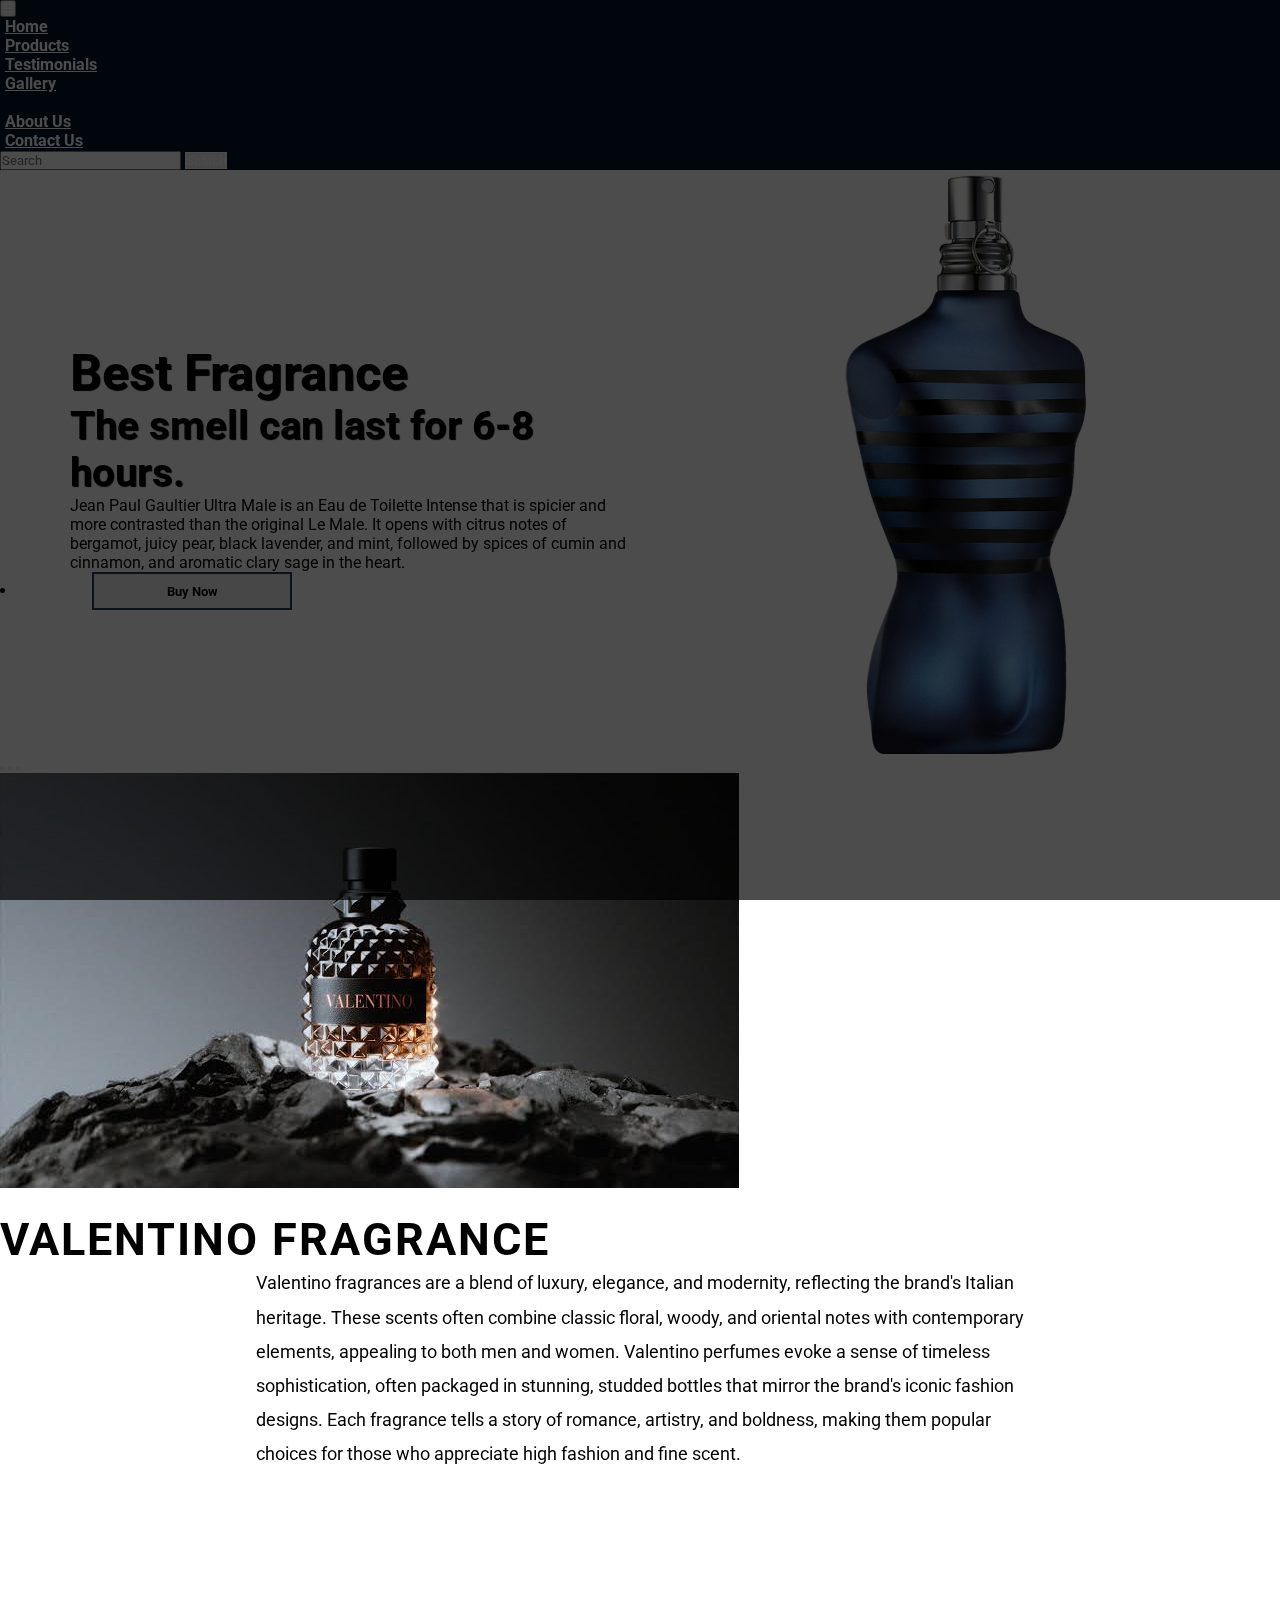
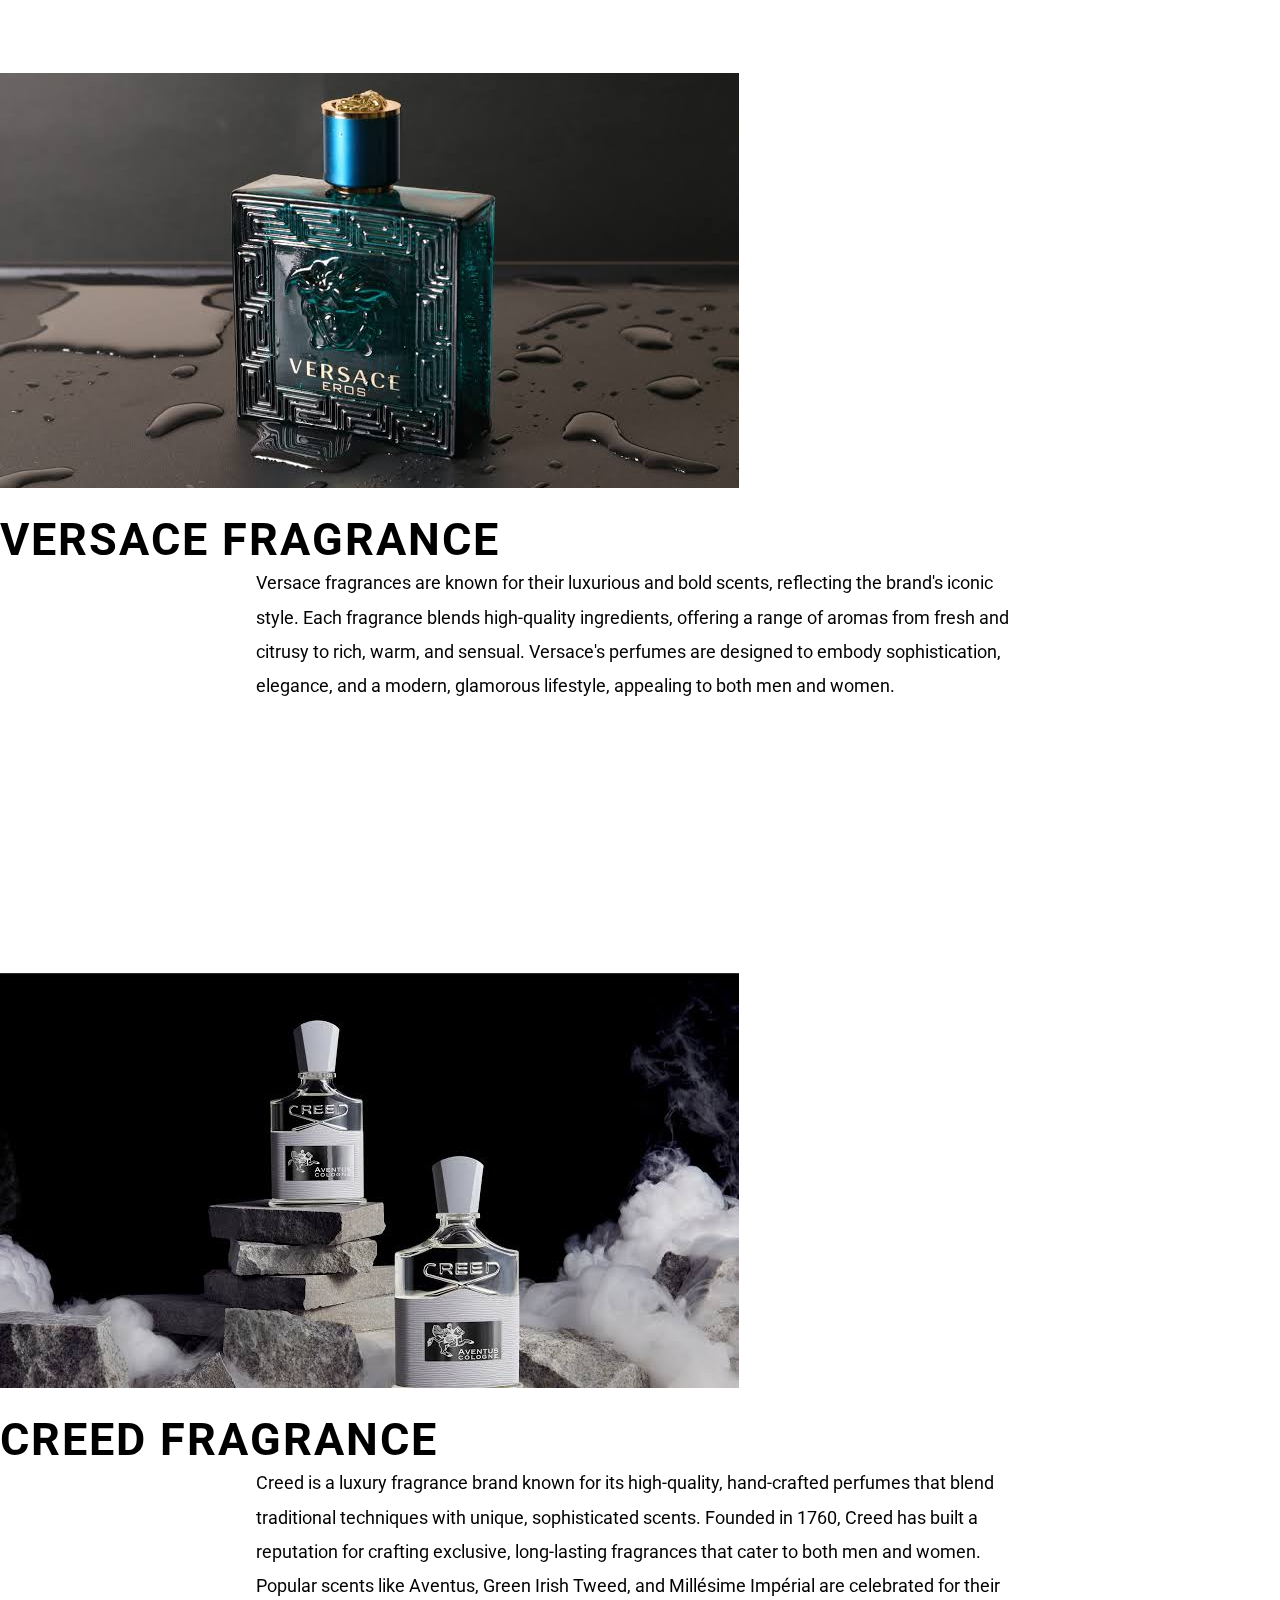
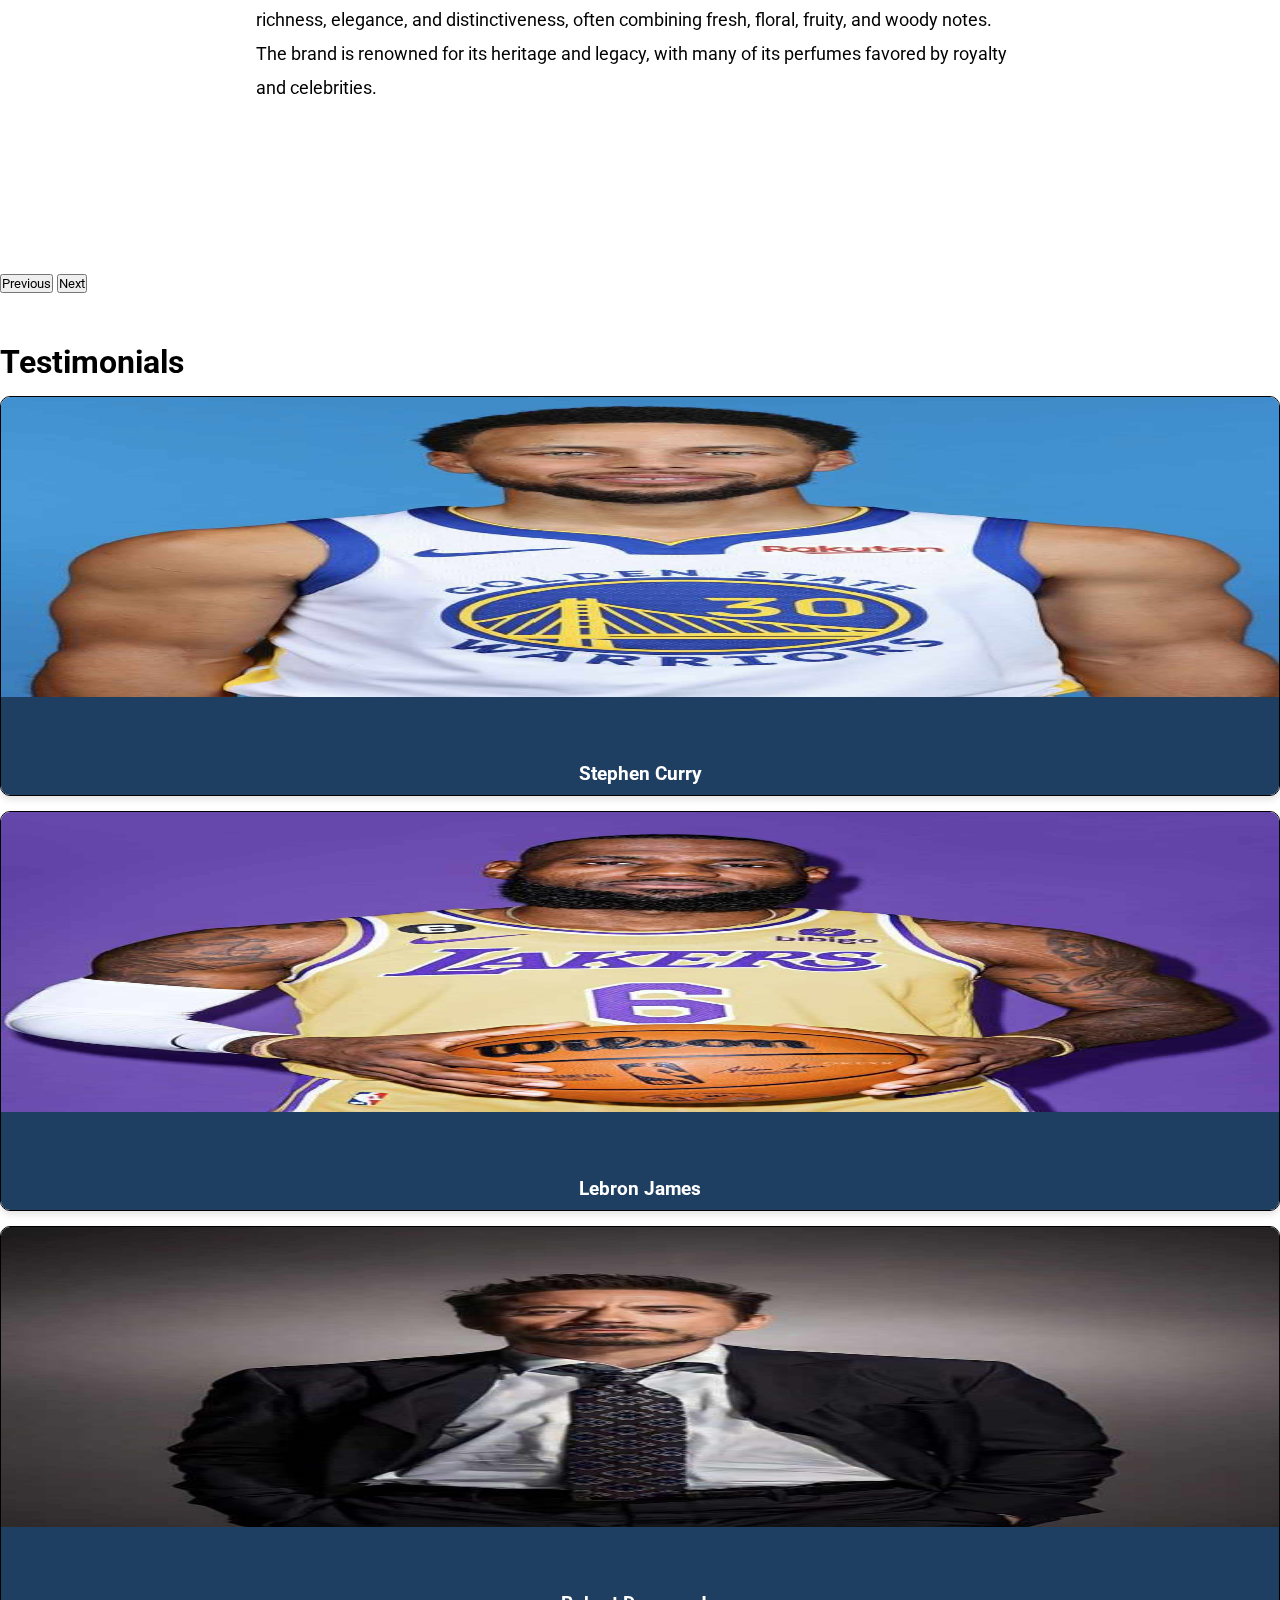
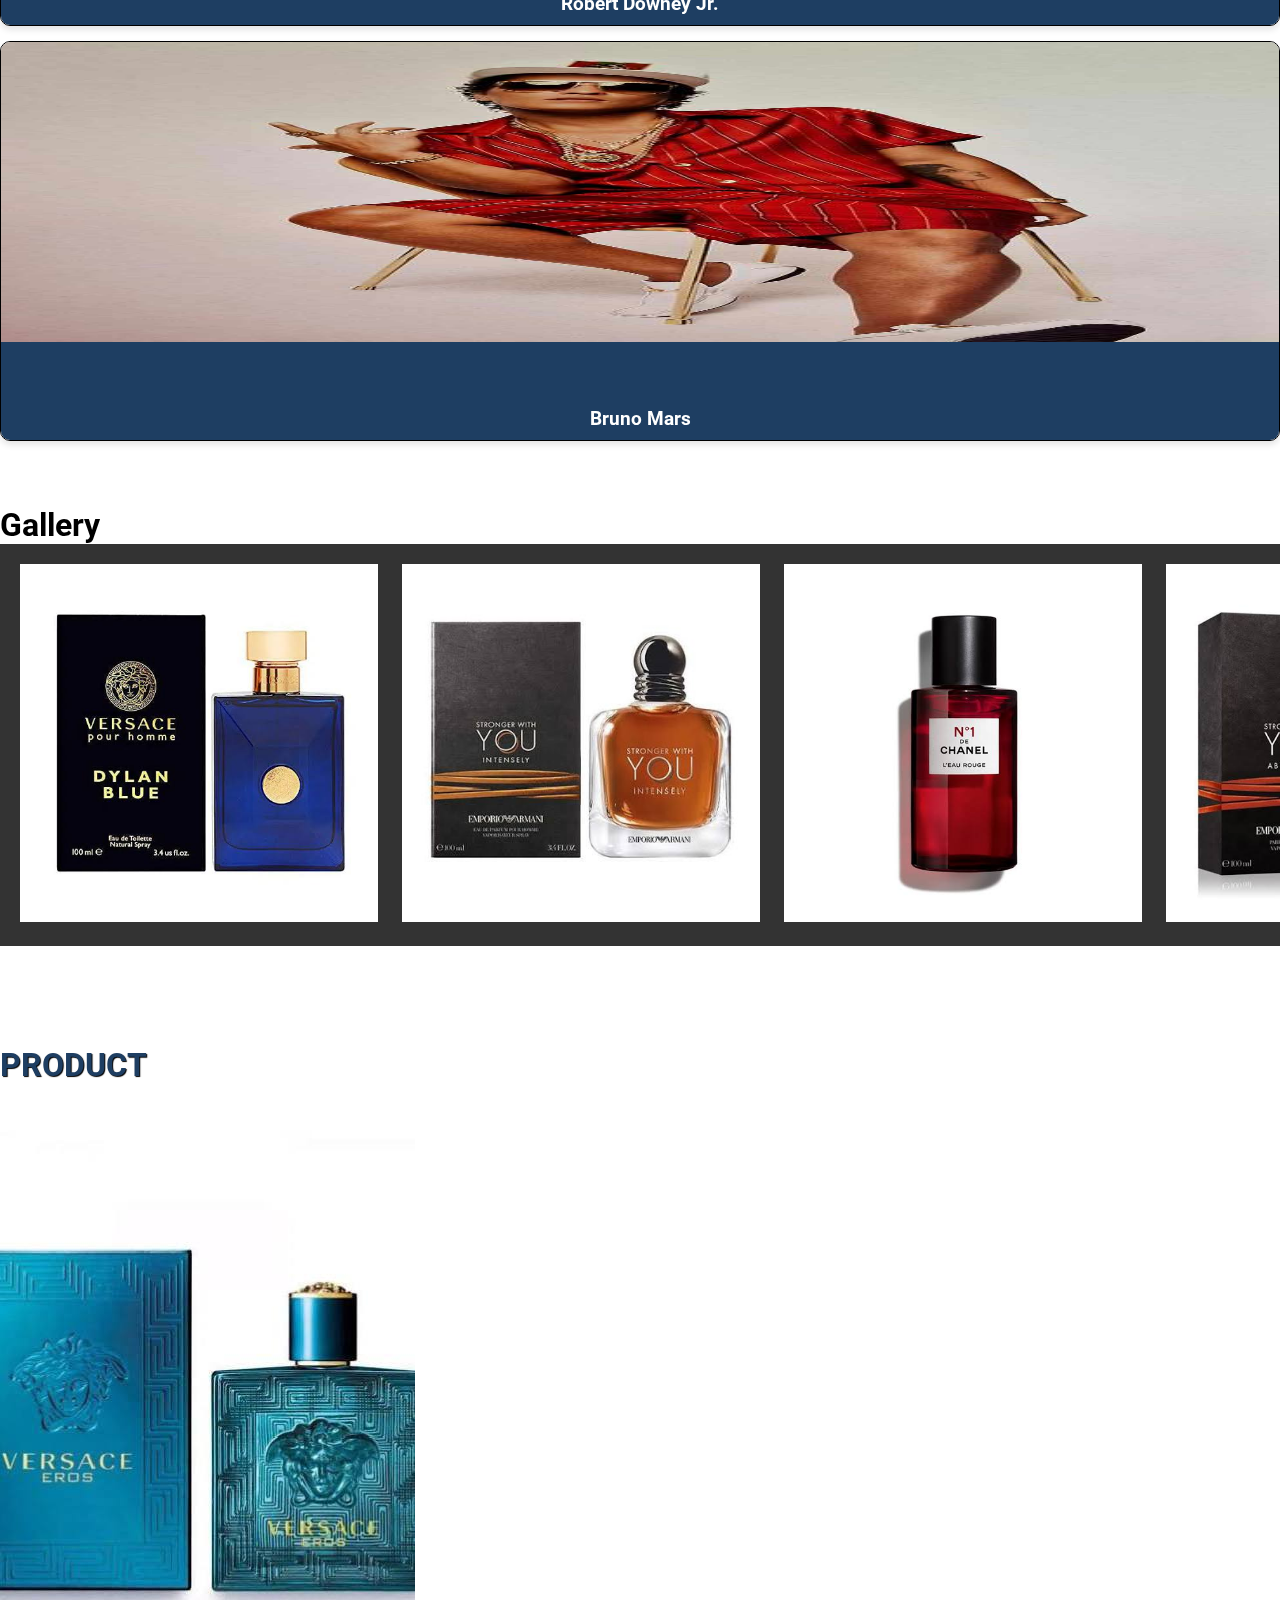
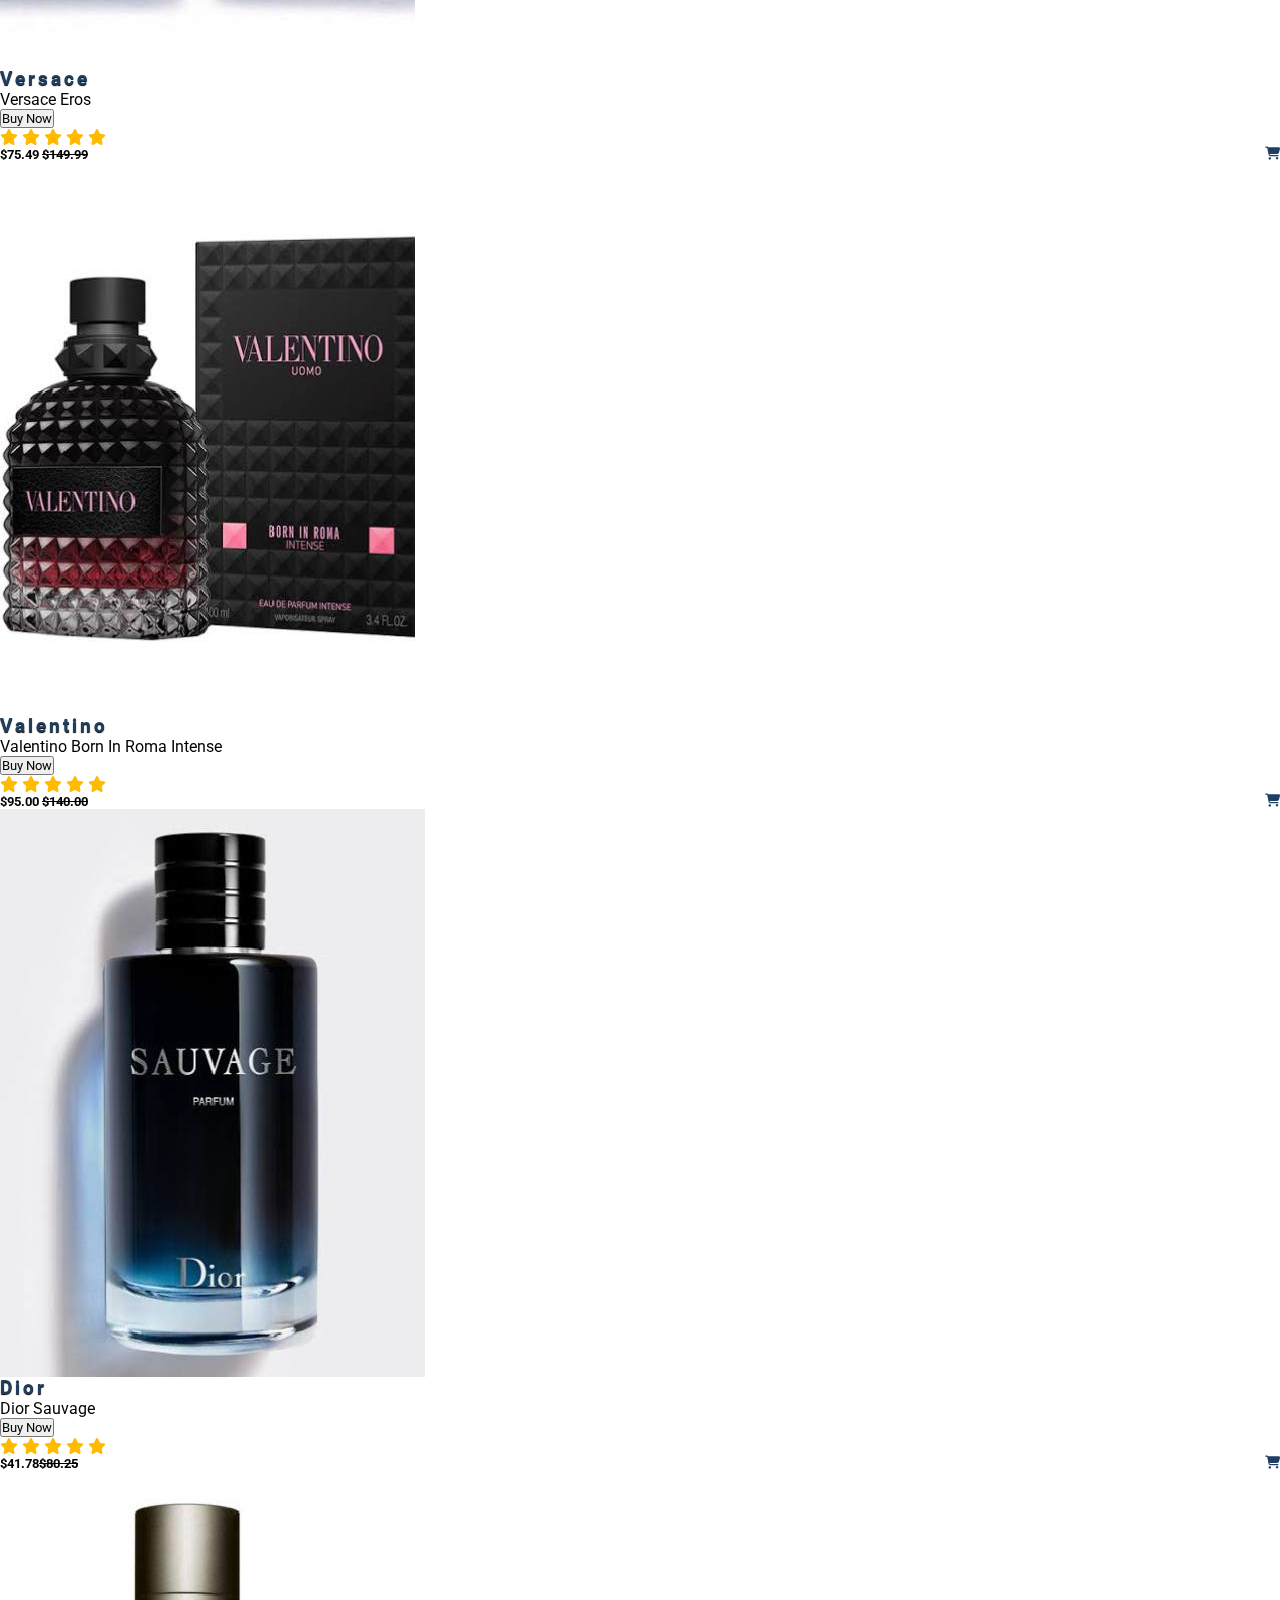
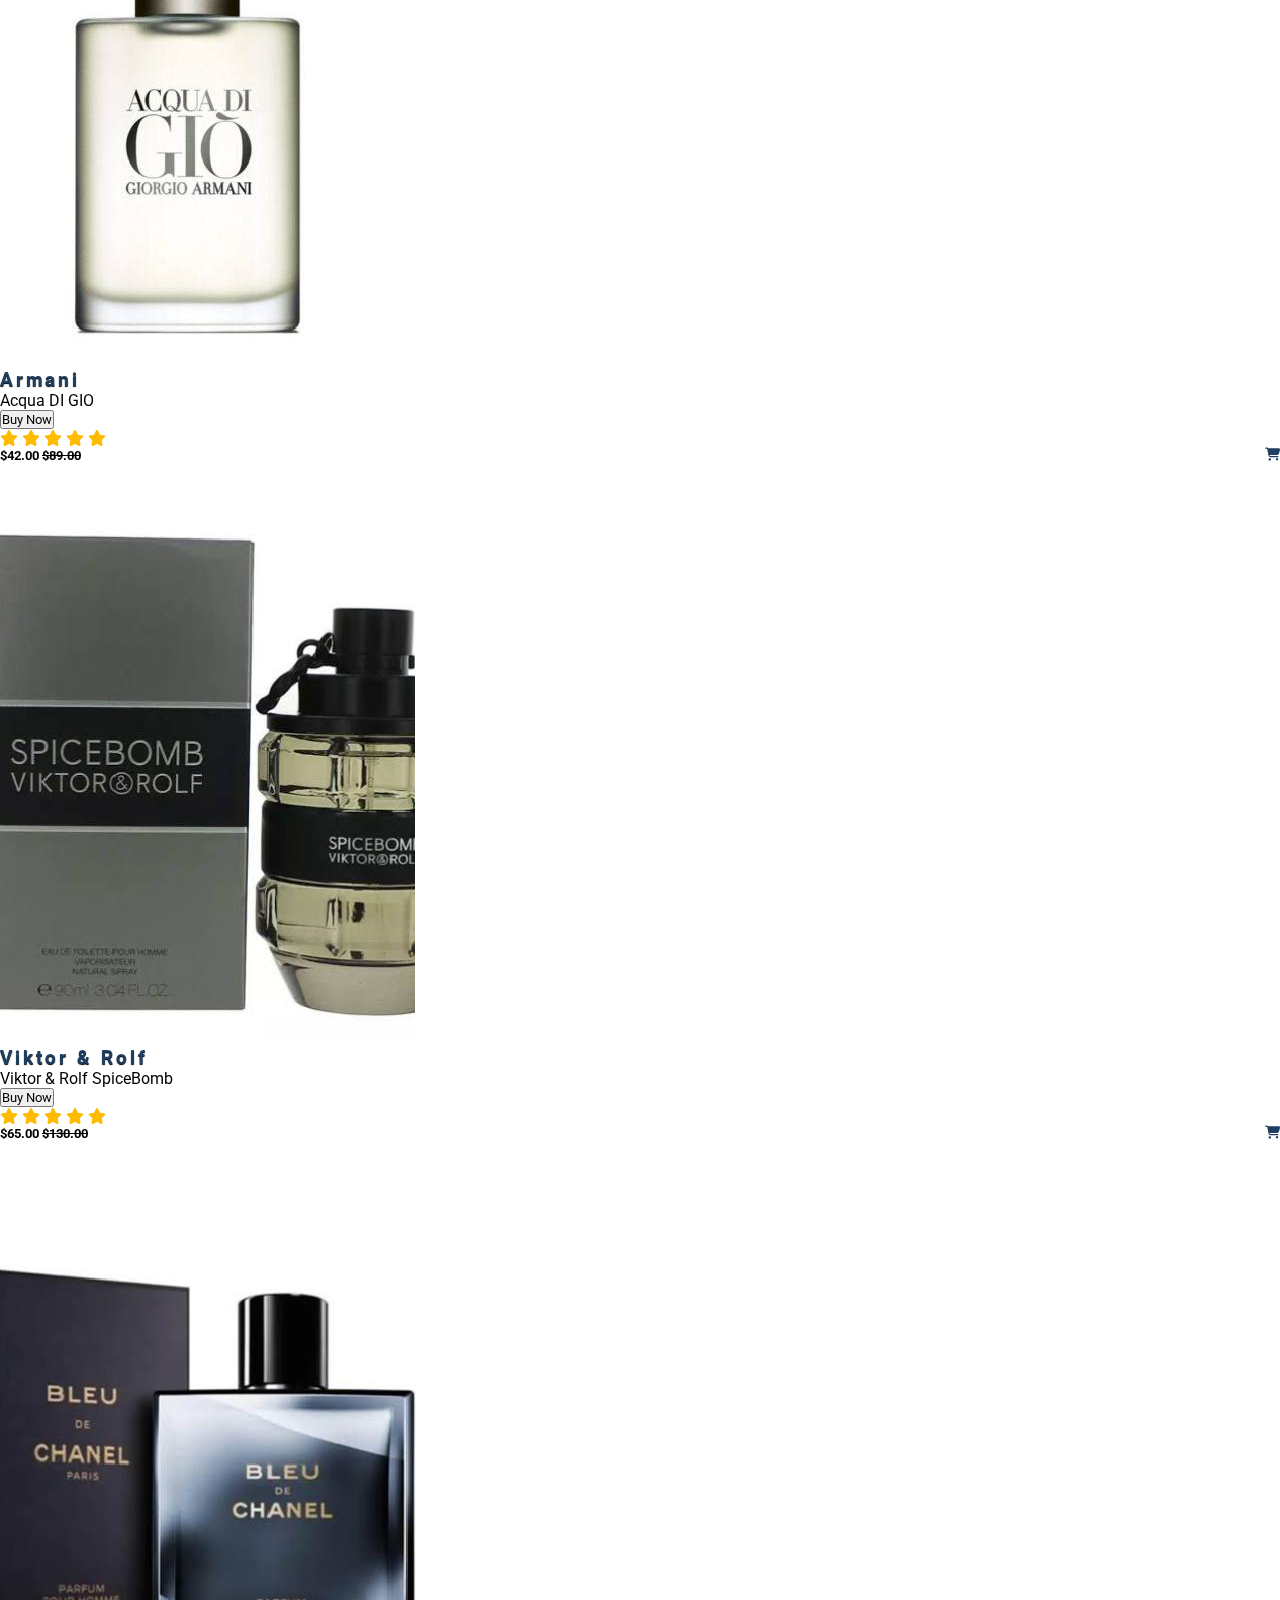
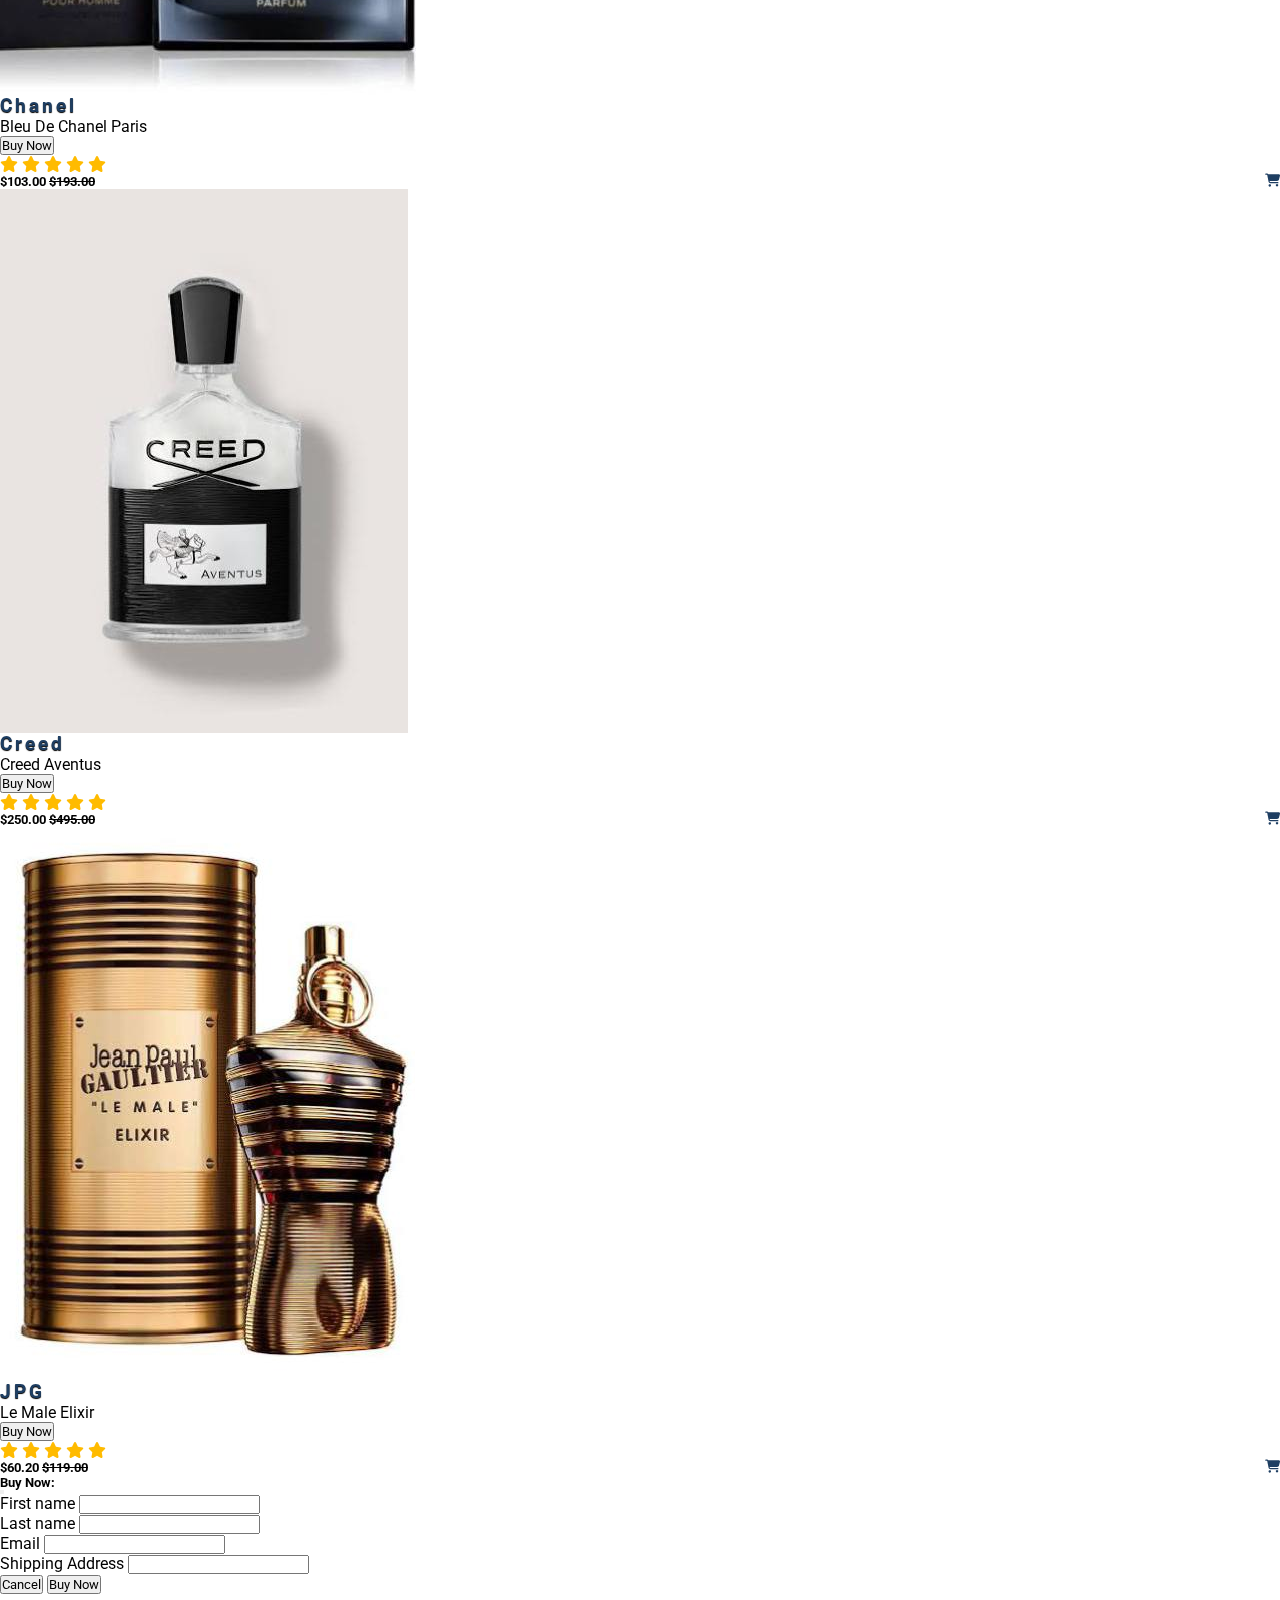
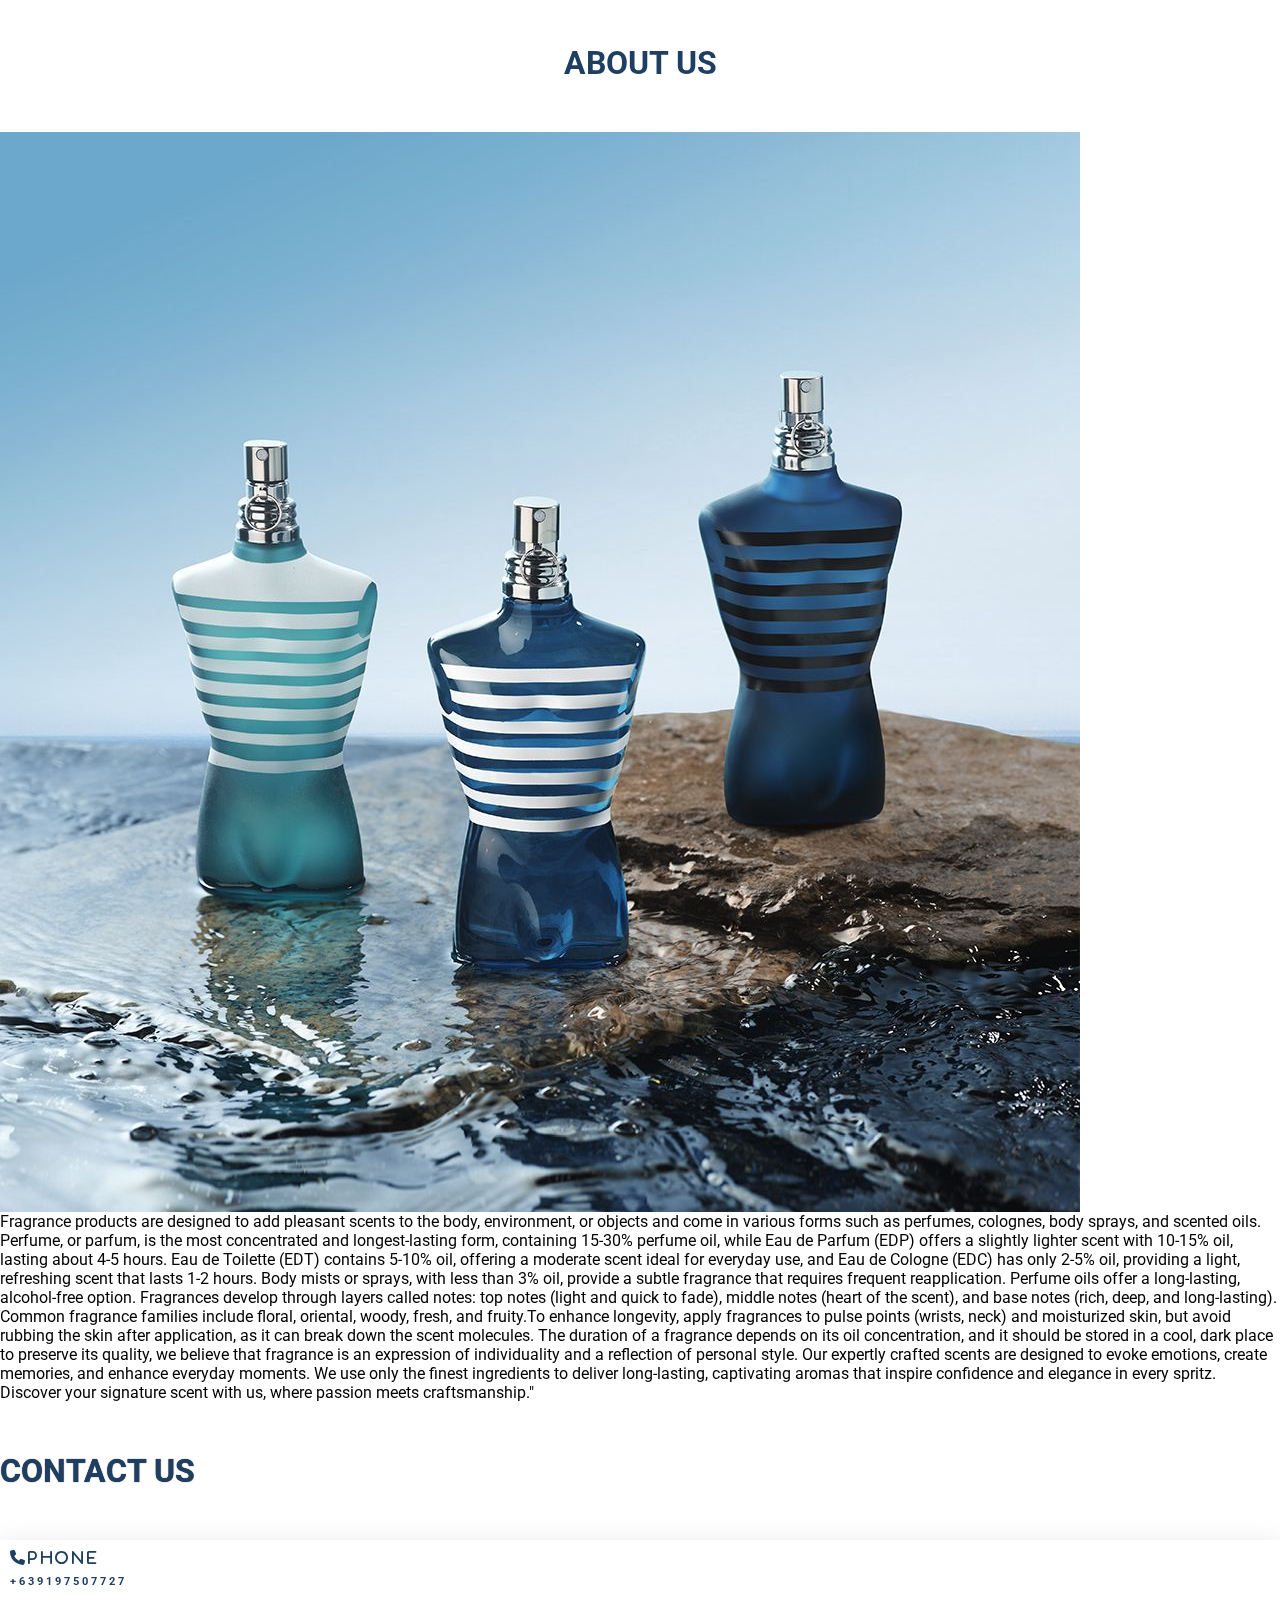
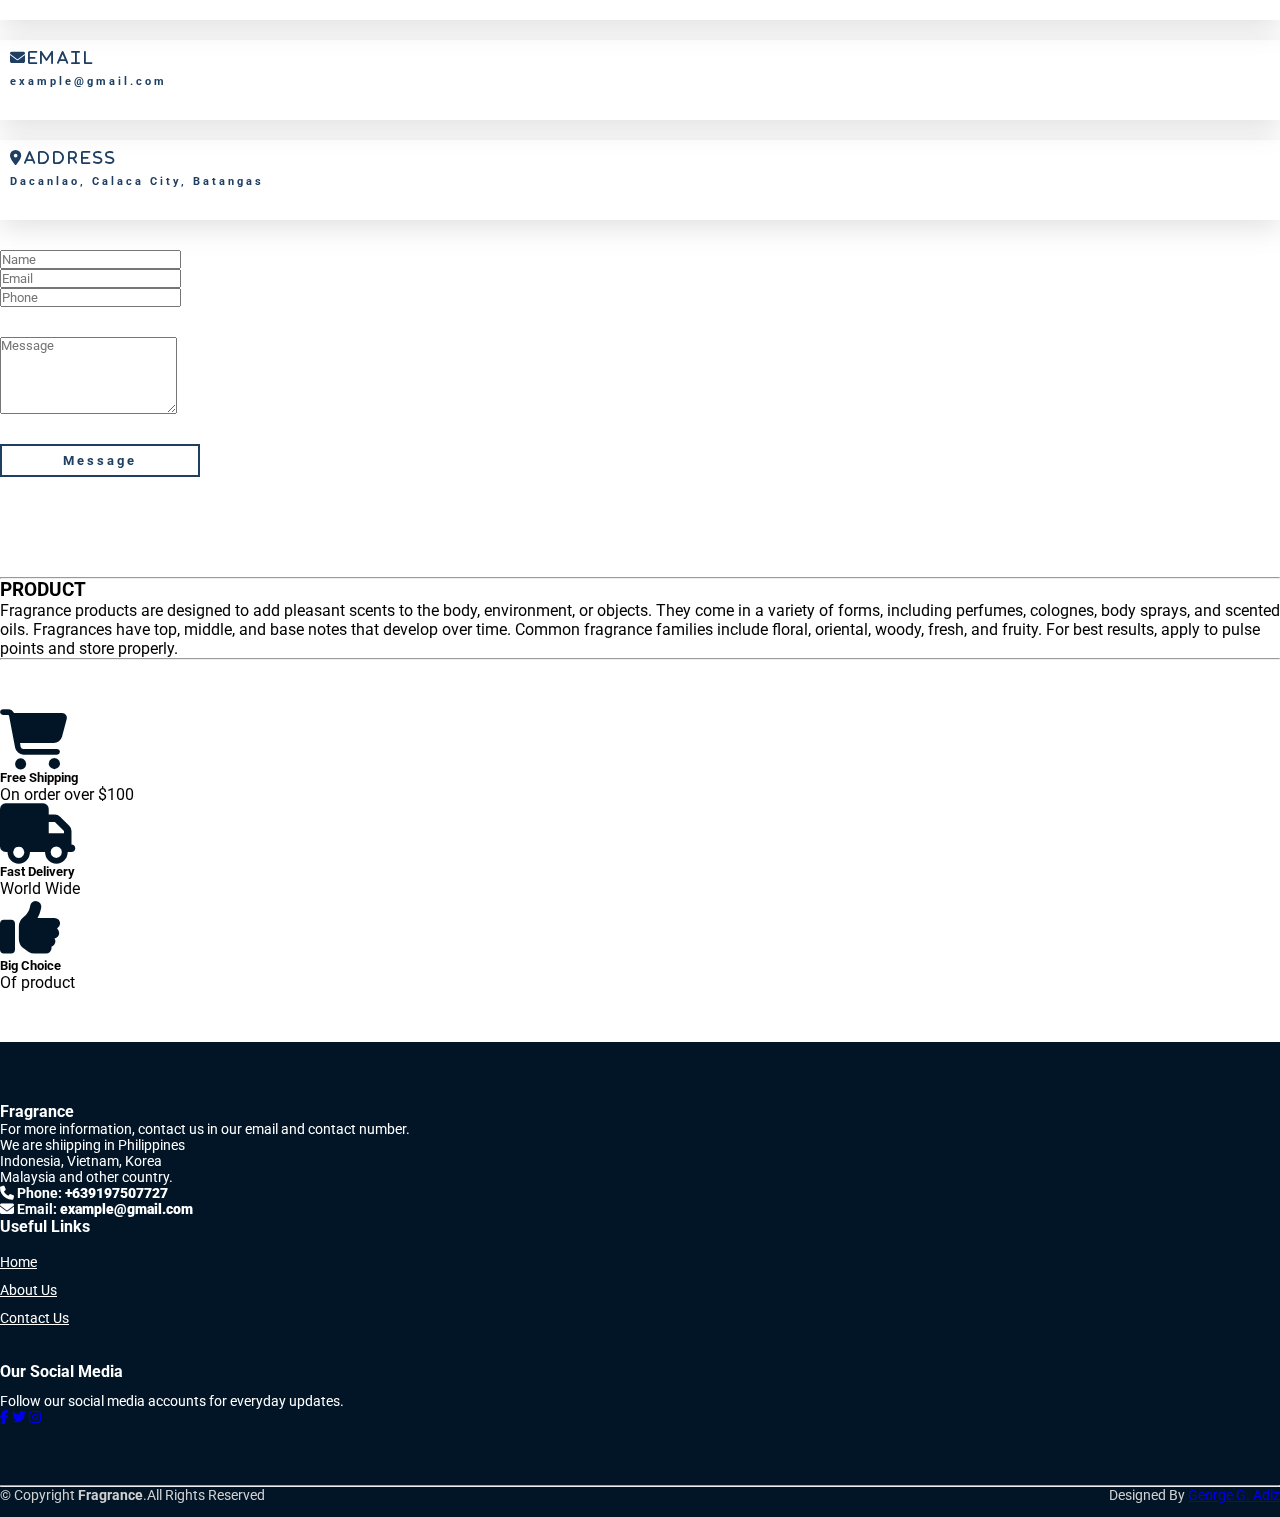
<file: index.html>
<html lang="en">
<head>
    <meta charset="UTF-8">
    <meta name="viewport" content="width=device-width, initial-scale=1.0">
    <title>Fragrance</title>
    <link rel="stylesheet" href="style.css">
    <link rel="stylesheet" href="https://cdnjs.cloudflare.com/ajax/libs/font-awesome/6.6.0/css/all.min.css">
    <link href="https://cdn.jsdelivr.net/npm/bootstrap@5.0.2/dist/css/bootstrap.min.css" rel="stylesheet" integrity="sha384-EVSTQN3/azprG1Anm3QDgpJLIm9Nao0Yz1ztcQTwFspd3yD65VohhpuuCOmLASjC" crossorigin="anonymous">
    <link rel="preconnect" href="https://fonts.googleapis.com">
    <link rel="preconnect" href="https://fonts.gstatic.com" crossorigin>
    <link href="https://fonts.googleapis.com/css2?family=Fredoka:wght@300..700&family=Roboto:wght@500&display=swap" rel="stylesheet">
</head>
<body>
    
    <div class="home-section">
        <!--navbar-->
        <nav class="navbar navbar-expand-lg fixed-top" id="navbar">
            <div class="container-fluid">
              <a class="navbar-brand" href="#"></a>
              <button class="navbar-toggler" type="button" data-bs-toggle="collapse" data-bs-target="#navbarSupportedContent" aria-controls="navbarSupportedContent" aria-expanded="false" aria-label="Toggle navigation">
                <span><i class="fa-solid fa-bars" style="color: white;"></i></span>
              </button>
              <div class="collapse navbar-collapse" id="navbarSupportedContent">
                <ul class="navbar-nav me-auto mb-2 mb-lg-0">
                  <li class="nav-item">
                    <a class="nav-link active" aria-current="page" href="midterm.html">Home</a>
                  </li>
                  <li class="nav-item">
                    <a class="nav-link" href="#Products">Products</a>
                  </li>
                  <li class="nav-item">
                    <a class="nav-link" href="#testimonials">Testimonials</a>
                  </li>
                  <li class="nav-item">
                    <a class="nav-link" href="#Gallery">Gallery</a>
                  </li>
                  <li class="nav-item"></li>
                    <a class="nav-link" href="#About">About Us</a>
                  </li>
                  <li class="nav-item">
                    <a class="nav-link" href="#contact">Contact Us</a>
                  </li>
                </ul>

                <form class="d-flex">
                  <input class="form-control me-2" type="search" placeholder="Search" aria-label="Search">
                  <button class="btn btn-outline-success" type="submit" id="search-btn">Search</button>
                </form>
              </div>
            </div>
          </nav>
        <!--navbar-->

        <!--Home Content-->
          <section class="home mt-5">
            <div class="content">
                <h3>Best Fragrance
                    <br> <span>The smell can last for 6-8 hours.</span>
                </h3>
                <p>Jean Paul Gaultier Ultra Male is an Eau de Toilette Intense that is spicier and more contrasted than the original Le Male. 
                It opens with citrus notes of bergamot, juicy pear, black lavender, and mint, followed by spices of cumin and cinnamon, and aromatic clary sage in the heart.</p>
                <li class="nav-item">
                  <a class="nav-link" href="#Products"><button id ="shopnow">Buy Now</button></a>
                </li>
            </div>
                <div class="img">
                    <img src="./assets/JPG UM.jpg" alt="">
                </div>
          </section>

          <div id="carouselExampleCaptions" class="carousel slide">
            <div class="carousel-indicators">
              <button type="button" data-bs-target="#carouselExampleCaptions" data-bs-slide-to="0" class="active" aria-current="true" aria-label="Slide 1"></button>
              <button type="button" data-bs-target="#carouselExampleCaptions" data-bs-slide-to="1" aria-label="Slide 2"></button>
              <button type="button" data-bs-target="#carouselExampleCaptions" data-bs-slide-to="2" aria-label="Slide 3"></button>
            </div>
            <div class="carousel-inner">
              <div class="carousel-item active">
                <img src="./assets/valentino.png" class="d-block w-100" alt="...">
                <div class="carousel-caption d-none d-md-block">
                  <h5>Valentino Fragrance</h5>
                  <p>Valentino fragrances are a blend of luxury, elegance, and modernity, reflecting the brand's Italian heritage. These scents often combine classic floral, 
                    woody, and oriental notes with contemporary elements, appealing to both men and women. 
                    Valentino perfumes evoke a sense of timeless sophistication, often packaged in stunning, studded bottles that mirror the brand's iconic fashion designs. 
                    Each fragrance tells a story of romance, artistry, and boldness, making them popular choices for those who appreciate high fashion and fine scent.</p>
                </div>
              </div>
              <div class="carousel-item">
                <img src="./assets/Versace.png" class="d-block w-100" alt="...">
                <div class="carousel-caption d-none d-md-block">
                  <h5>Versace fragrance</h5>
                  <p>Versace fragrances are known for their luxurious and bold scents, reflecting the brand's iconic style. Each fragrance blends high-quality ingredients,
                    offering a range of aromas from fresh and citrusy to rich, warm, and sensual. 
                    Versace's perfumes are designed to embody sophistication, elegance, and a modern, glamorous lifestyle, appealing to both men and women.</p>
                </div>
              </div>
              <div class="carousel-item">
                <img src="./assets/Creed.png" class="d-block w-100" alt="...">
                <div class="carousel-caption d-none d-md-block">
                  <h5>Creed Fragrance</h5>
                  <p>Creed is a luxury fragrance brand known for its high-quality, hand-crafted perfumes that blend traditional techniques with unique, sophisticated scents.
                    Founded in 1760, Creed has built a reputation for crafting exclusive, long-lasting fragrances that cater to both men and women. Popular scents like Aventus, 
                    Green Irish Tweed, and Millésime Impérial are celebrated for their richness, elegance, and distinctiveness, often combining fresh, floral, fruity, and woody notes. 
                    The brand is renowned for its heritage and legacy, with many of its perfumes favored by royalty and celebrities.</p>
                </div>
              </div>
            </div>
            <button class="carousel-control-prev" type="button" data-bs-target="#carouselExampleCaptions" data-bs-slide="prev">
              <span class="carousel-control-prev-icon" aria-hidden="true"></span>
              <span class="visually-hidden">Previous</span>
            </button>
            <button class="carousel-control-next" type="button" data-bs-target="#carouselExampleCaptions" data-bs-slide="next">
              <span class="carousel-control-next-icon" aria-hidden="true"></span>
              <span class="visually-hidden">Next</span>
            </button>
          </div>
        <!--home content-->

        <!--Testimonials-->
<section id="testimonials" class="container">
  <div class="row d-flex justify-content-center">
    <div class="col-md-10 col-xl-8 text-center">
      <h1 class="mb-4 pb-3 pt-5">Testimonials</h1>
    </div>
  </div>

  <div class="container text-center">
    <div class="row justify-content-center">
      <!-- Testimonial Card 1 -->
      <div class="col-sm-6 col-md-4 col-lg-3 mb-4">
        <div class="flip-card mx-auto">
          <div class="flip-card-inner">
            <div class="flip-card-front">
              <div class="position-relative" style="width: 100%; height: 300px;">
                <img src="./assets/STEPH CURRY.jpg" alt="Avatar" style="width: 100%; height: 100%; ">
                <div class="whitebox">
                  <h3 style="margin: 0;">Stephen Curry</h3>
                </div>
              </div>
            </div>
            <div class="flip-card-back">
              <h3 class="pt-4">Stephen Curry</h3>
              <ul class="list-unstyled d-flex justify-content-center mb-0">
                <li><i class="fas fa-star fa-sm text-warning"></i></li>
                <li><i class="fas fa-star fa-sm text-warning"></i></li>
                <li><i class="fas fa-star fa-sm text-warning"></i></li>
                <li><i class="fas fa-star fa-sm text-warning"></i></li>
                <li><i class="fas fa-star fa-sm text-warning"></i></li>
              </ul>
              <p class="text-center m-2">"As a busy professional basketball player, This Dior Sauvage fragrance is an essential part of my routine. It keeps me feeling fresh and confident all day long, even during back-to-back meetings. The subtle yet captivating scent never fails to earn me compliments. I can’t imagine my day without it!"
              </p>
            </div>
          </div>
        </div>
      </div>

      <!-- Testimonial Card 2 -->
      <div class="col-sm-6 col-md-4 col-lg-3 mb-4">
        <div class="flip-card mx-auto">
          <div class="flip-card-inner">
            <div class="flip-card-front">
              <div class="position-relative" style="width: 100%; height: 300px;">
                <img src="./assets/LBJ.jpg" alt="Avatar" style="width: 100%; height: 100%; ">
                <div class="whitebox">
                  <h3 style="margin: 0;">Lebron James</h3>
                </div>
              </div>
            </div>
            <div class="flip-card-back">
              <h3 class="pt-4">Lebron James</h3>
              <ul class="list-unstyled d-flex justify-content-center mb-0">
                <li><i class="fas fa-star fa-sm text-warning"></i></li>
                <li><i class="fas fa-star fa-sm text-warning"></i></li>
                <li><i class="fas fa-star fa-sm text-warning"></i></li>
                <li><i class="fas fa-star fa-sm text-warning"></i></li>
                <li><i class="fas fa-star fa-sm text-warning"></i></li>
              </ul>
              <p class="text-center m-2">"As a basketball player, I need this Jean Paul Gaultier Ultra Male fragrance that sparks inspiration. This one’s unique blend of floral and earthy notes is perfect! It’s sophisticated yet playful, just like my style. It’s become my signature scent, and I can’t get enough of it!"
              </p>
            </div>
          </div>
        </div>
      </div>

      <!-- Testimonial Card 3 -->
      <div class="col-sm-6 col-md-4 col-lg-3 mb-4">
        <div class="flip-card mx-auto">
          <div class="flip-card-inner">
            <div class="flip-card-front">
              <div class="position-relative" style="width: 100%; height: 300px;">
                <img src="./assets/RDJ.jpg" alt="Avatar" style="width: 100%; height: 100%; ">
                <div class="whitebox">
                  <h3 style="margin: 0;">Robert Downey Jr.</h3>
                </div>
              </div>
            </div>
            <div class="flip-card-back">
              <h3 class="pt-4">Robert Downey Jr.</h3>
              <ul class="list-unstyled d-flex justify-content-center mb-0">
                <li><i class="fas fa-star fa-sm text-warning"></i></li>
                <li><i class="fas fa-star fa-sm text-warning"></i></li>
                <li><i class="fas fa-star fa-sm text-warning"></i></li>
                <li><i class="fas fa-star fa-sm text-warning"></i></li>
                <li><i class="fas fa-star fa-sm text-warning"></i></li>
              </ul>
              <p class="text-center m-2">"As a Actor, I need a fragrance that can keep up with my active lifestyle. This Creed Aventus Fragrance one does the trick! It's light and refreshing, lasting through workouts and errands, while still smelling great. It’s my go-to scent every day."

              </p>
            </div>
          </div>
        </div>
      </div>

      <!-- Testimonial Card 4 -->
      <div class="col-sm-6 col-md-4 col-lg-3 mb-4">
        <div class="flip-card mx-auto">
          <div class="flip-card-inner">
            <div class="flip-card-front">
              <div class="position-relative" style="width: 100%; height: 300px;">
                <img src="./assets/bruno mars.jpg" alt="Avatar" style="width: 100%; height: 100%; ">
                <div class="whitebox">
                  <h3 style="margin: 0;">Bruno Mars</h3>
                </div>
              </div>
            </div>
            <div class="flip-card-back">
              <h3 class="pt-4">Bruno Mars</h3>
              <ul class="list-unstyled d-flex justify-content-center mb-0">
                <li><i class="fas fa-star fa-sm text-warning"></i></li>
                <li><i class="fas fa-star fa-sm text-warning"></i></li>
                <li><i class="fas fa-star fa-sm text-warning"></i></li>
                <li><i class="fas fa-star fa-sm text-warning"></i></li>
                <li><i class="fas fa-star fa-sm text-warning"></i></li>
              </ul>
              <p class="text-center m-2">"As a Singer, I love how this Jean Paul Gaultier Le Male Elixir fragrance makes me feel grounded no matter where I am. Its warm, exotic notes transport me to my favorite destinations and it lasts throughout my busy day. I never leave home without it!"</p>
            </div>
          </div>
        </div>
      </div>
    </div>
  </div>
</section>

        
        <!--Gallery-->
        <section>
          <h1 class="text-center fw-bold mb-4 pb-3 pt-5" id="Gallery">Gallery</h1>
        <div class="scroll-container">
          <img src="./assets/VERSACE DB.jpg" alt="">
          <img src="./assets/ARMANI SWYI.jpg" alt="">
          <img src="./assets/CHANEL L_EAU R.jpg" alt="">
          <img src="./assets/ARMANI SWYA.jpg" alt="">
          <img src="./assets/CHANEL HOMME.jpg" alt="">
          <img src="./assets/CREED INVICTUS.jpg" alt="">
          <img src="./assets/V&R NIGHT VISION.jpg" alt="">
          <img src="./assets/CREED ABSOLU.jpg" alt="">
          <img src="./assets/V&R INFRARED.jpg" alt="">
        </div>
      </section>
          <!--Gallery-->

          <!--product cards-->
          <section id="Products">
            <div class="container" id="product-cards">
              <h1 class="text-center mb-4 pb-3 pt-5">PRODUCT</h1>
              <div class="row" style="margin-top: 30px;">
                  <div class="col-md-3 py-3 py-md-0">
                      <div class="card">
                        <img src="./assets/versace cards1.jpg" alt="">
                        <div class="card-body">
                          <h3>Versace</h3>
                          <p>Versace Eros</p>
                          <button type="button" class="btn btn-outline-primary" data-bs-toggle="modal" data-bs-target="#buyNowModal">
                            Buy Now
                          </button>
                          <div class="star">
                              <i class="fas fa-star checked"></i>
                              <i class="fas fa-star checked"></i>
                              <i class="fas fa-star checked"></i>
                              <i class="fas fa-star checked"></i>
                              <i class="fas fa-star checked"></i>
                          </div>
                          <h5>$75.49 <strike>$149.99</strike> <span><i class="fa-solid fa-cart-shopping"></i></span></h5>
                        </div>
                      </div>
                  </div>
                  <div class="col-md-3 py-3 py-md-0">
                    <div class="card">
                      <img src="./assets/valentino cards1.jpg" alt="">
                      <div class="card-body">
                        <h3>Valentino</h3>
                        <p>Valentino Born In Roma Intense</p>
                        <button type="button" class="btn btn-outline-primary" data-bs-toggle="modal" data-bs-target="#buyNowModal">
                          Buy Now
                        </button>
                        <div class="star">
                            <i class="fas fa-star checked"></i>
                            <i class="fas fa-star checked"></i>
                            <i class="fas fa-star checked"></i>
                            <i class="fas fa-star checked"></i>
                            <i class="fas fa-star checked"></i>
                        </div>
                        <h5>$95.00 <strike>$140.00</strike> <span><i class="fa-solid fa-cart-shopping"></i></span></h5>
                      </div>
                    </div>
                </div>
                <div class="col-md-3 py-3 py-md-0">
                  <div class="card">
                    <img src="./assets/dior cards1.jpg" alt="">
                    <div class="card-body">
                      <h3>Dior</h3>
                      <p>Dior Sauvage</p>
                      <button type="button" class="btn btn-outline-primary" data-bs-toggle="modal" data-bs-target="#buyNowModal">
                        Buy Now
                      </button>
                      <div class="star">
                          <i class="fas fa-star checked"></i>
                          <i class="fas fa-star checked"></i>
                          <i class="fas fa-star checked"></i>
                          <i class="fas fa-star checked"></i>
                          <i class="fas fa-star checked"></i>
                      </div>
                      <h5>$41.78<strike>$80.25</strike> <span><i class="fa-solid fa-cart-shopping"></i></span></h5>
                    </div>
                  </div>
              </div>
              <div class="col-md-3 py-3 py-md-0">
                <div class="card">
                  <img src="./assets/armani cards1.jpg" alt="">
                  <div class="card-body">
                    <h3>Armani</h3>
                    <p>Acqua DI GIO</p>
                    <button type="button" class="btn btn-outline-primary" data-bs-toggle="modal" data-bs-target="#buyNowModal">
                      Buy Now
                    </button>
                    <div class="star">
                        <i class="fas fa-star checked"></i>
                        <i class="fas fa-star checked"></i>
                        <i class="fas fa-star checked"></i>
                        <i class="fas fa-star checked"></i>
                        <i class="fas fa-star checked"></i>
                    </div>
                    <h5>$42.00 <strike>$89.00</strike> <span><i class="fa-solid fa-cart-shopping"></i></span></h5>
                  </div>
                </div>
            </div>
            </div>

            <div class="row" style="margin-top: 30px;">
              <div class="col-md-3 py-3 py-md-0">
                  <div class="card">
                    <img src="./assets/viktor and rolf cards1.jpg" alt="">
                    <div class="card-body">
                      <h3>Viktor & Rolf</h3>
                      <p>Viktor & Rolf SpiceBomb</p>
                      <button type="button" class="btn btn-outline-primary" data-bs-toggle="modal" data-bs-target="#buyNowModal">
                        Buy Now
                      </button>
                      <div class="star">
                          <i class="fas fa-star checked"></i>
                          <i class="fas fa-star checked"></i>
                          <i class="fas fa-star checked"></i>
                          <i class="fas fa-star checked"></i>
                          <i class="fas fa-star checked"></i>
                      </div>
                      <h5>$65.00 <strike>$130.00</strike> <span><i class="fa-solid fa-cart-shopping"></i></span></h5>
                    </div>
                  </div>
              </div>
              <div class="col-md-3 py-3 py-md-0">
                <div class="card">
                  <img src="./assets/chanel cards1.jpg" alt="">
                  <div class="card-body">
                    <h3>Chanel</h3>
                    <p>Bleu De Chanel Paris</p>
                    <button type="button" class="btn btn-outline-primary" data-bs-toggle="modal" data-bs-target="#buyNowModal">
                      Buy Now
                    </button>
                    <div class="star">
                        <i class="fas fa-star checked"></i>
                        <i class="fas fa-star checked"></i>
                        <i class="fas fa-star checked"></i>
                        <i class="fas fa-star checked"></i>
                        <i class="fas fa-star checked"></i>
                    </div>
                    <h5>$103.00 <strike>$193.00</strike> <span><i class="fa-solid fa-cart-shopping"></i></span></h5>
                  </div>
                </div>
            </div>
            <div class="col-md-3 py-3 py-md-0">
              <div class="card">
                <img src="./assets/creed cards1.jpg" alt="">
                <div class="card-body">
                  <h3>Creed</h3>
                  <p>Creed Aventus</p>
                  <button type="button" class="btn btn-outline-primary" data-bs-toggle="modal" data-bs-target="#buyNowModal">
                    Buy Now
                  </button>
                  <div class="star">
                      <i class="fas fa-star checked"></i>
                      <i class="fas fa-star checked"></i>
                      <i class="fas fa-star checked"></i>
                      <i class="fas fa-star checked"></i>
                      <i class="fas fa-star checked"></i>
                  </div>
                  <h5>$250.00 <strike>$495.00</strike> <span><i class="fa-solid fa-cart-shopping"></i></span></h5>
                </div>
              </div>
          </div>
          <div class="col-md-3 py-3 py-md-0">
            <div class="card">
              <img src="./assets/jpg cards1.jpg" alt="">
              <div class="card-body">
                <h3>JPG</h3>
                <p>Le Male Elixir</p>
                <button type="button" class="btn btn-outline-primary" data-bs-toggle="modal" data-bs-target="#buyNowModal">
                  Buy Now
                </button>
                <div class="star">
                    <i class="fas fa-star checked"></i>
                    <i class="fas fa-star checked"></i>
                    <i class="fas fa-star checked"></i>
                    <i class="fas fa-star checked"></i>
                    <i class="fas fa-star checked"></i>
                </div>
                <h5>$60.20 <strike>$119.00</strike> <span><i class="fa-solid fa-cart-shopping"></i></span></h5>
              </div>
            </div>
        </div>
          </div>
            </div>
            <div class="modal fade" id="buyNowModal" tabindex="-1" aria-labelledby="buyNowModalLabel" aria-hidden="true">
              <div class="modal-dialog">
                <div class="modal-content">
                  <div class="modal-header">
                    <h5 class="modal-title" id="buyNowModalLabel">Buy Now:</h5>
                    <button type="button" class="btn-close" data-bs-dismiss="modal" aria-label="Close"></button>
                  </div>
                  <div class="modal-body">
                    <!-- Purchase Form -->
                    <form class="row g-3">
                      <div class="col-md-4">
                        <label for="validationDefault01" class="form-label">First name</label>
                        <input type="text" class="form-control" id="validationDefault01"  required>
                      </div>
                      <div class="col-md-4">
                        <label for="validationDefault02" class="form-label">Last name</label>
                        <input type="text" class="form-control" id="validationDefault02"  required>
                      </div>
                      <div class="col-md-6">
                        <label for="validationDefault03" class="form-label">Email</label>
                        <input type="email" class="form-control" id="customerEmail6" required>
                      </div>
                      <div class="col-md-6">
                        <label for="validationDefault03" class="form-label">Shipping Address</label>
                        <input type="text" class="form-control" id="validationDefault03" required>
                      </div>
                      <div class="col-12">
                        <button class="btn btn-light" data-bs-dismiss="modal" >Cancel </button>
                        <button class="btn btn-primary" type="submit" href="/index.html">Buy Now</button>
                      </div>
                    </form>
                  </div>    
          </section>
             <!--ABOUT-->
             <section id="About">
             <div class="container" id="about">
              <h1 class="mb-4 pb-3 pt-5">ABOUT US</h1>
              <div class="row" style="margin-top: 50px;">
                  <div class="col-md-6 py-3 py-md-0">
                      <div class="card">
                          <img src="./assets/about fragrance.png" alt="">
                      </div>
                  </div>
                  <div class="col-md-6 py-3 py-md-0">
                      <p>Fragrance products are designed to add pleasant scents to the body, environment, or objects and come in various forms such as perfumes, colognes, body sprays, and scented oils. 
                          Perfume, or parfum, is the most concentrated and longest-lasting form, containing 15-30% perfume oil, while Eau de Parfum (EDP) offers a slightly lighter scent with 10-15% oil, lasting about 4-5 hours.
                           Eau de Toilette (EDT) contains 5-10% oil, offering a moderate scent ideal for everyday use, and Eau de Cologne (EDC) has only 2-5% oil, providing a light, refreshing scent that lasts 1-2 hours.
                           Body mists or sprays, with less than 3% oil, provide a subtle fragrance that requires frequent reapplication. 
                           Perfume oils offer a long-lasting, alcohol-free option. Fragrances develop through layers called notes: top notes (light and quick to fade), middle notes (heart of the scent), and base notes (rich, deep, and long-lasting). 
                           Common fragrance families include floral, oriental, woody, fresh, and fruity.To enhance longevity, apply fragrances to pulse points (wrists, neck) and moisturized skin, but avoid rubbing the skin after application, as it can break down the scent molecules. 
                           The duration of a fragrance depends on its oil concentration, and it should be stored in a cool, dark place to preserve its quality, we believe that fragrance is an expression of individuality and a reflection of personal style. Our expertly crafted scents 
                           are designed to evoke emotions, create memories, and enhance everyday moments. We use only the finest ingredients to deliver long-lasting, captivating aromas that inspire confidence and elegance in every spritz. Discover your signature scent with us, where 
                           passion meets craftsmanship."</p>
                  </div>
              </div>
          </div>
        </section>
        <!--ABOUT-->
        <!--contact-->
        <section id="contact">
        <div class="container" id="contact">
          <h1 class="text-center mb-4 pb-3 pt-5">CONTACT US</h1>
          <div class="row" style="margin-top: 50px;">
              <div class="col-md-4 py-3 py-md-0">
                  <div class="card">
                      <i class="fas fa-phone">Phone</i>
                      <h6>+639197507727</h6>
                  </div>
              </div>
              <div class="col-md-4 py-3 py-md-0">
                  <div class="card">
                      <i class="fa-solid fa-envelope">Email</i>
                      <h6>example@gmail.com</h6>
                  </div>
              </div>
              <div class="col-md-4 py-3 py-md-0">
                  <div class="card">
                      <i class="fa-solid fa-location-dot">Address</i>
                      <h6>Dacanlao, Calaca City, Batangas</h6>
                  </div>
              </div>
          </div>
          <div class="row" style="margin-top: 30px;">
              <div class="col-md-4 py-3 py-md-0">
                  <input type="text" class="form-control form-control" placeholder="Name">
              </div>
              <div class="col-md-4 py-3 py-md-0">
                  <input type="text" class="form-control form-control" placeholder="Email">
              </div>
              <div class="col-md-4 py-3 py-md-0">
                  <input type="number" class="form-control form-control" placeholder="Phone">
              </div>
              <div class="form-group" style="margin-top: 30px;">
                  <textarea class="form-control" id="" rows="5" placeholder="Message"></textarea>
              </div>
              <div id="messagebtn" class="text-center"><button>Message</button></div>
          </div>
        </div>
      </section>
      <!--contact-->

          <!--product cards-->

            <!--product-->
            <div class="container" style="margin-top: 100px;">
              <hr>
            </div>
            <div class="container">
                <h3 style="font-weight: bold;">PRODUCT</h3>
                <p>Fragrance products are designed to add pleasant scents to the body, environment, or objects.
                  They come in a variety of forms, including perfumes, colognes, body sprays, and scented oils.
                  Fragrances have top, middle, and base notes that develop over time. Common fragrance families include floral,
                   oriental, woody, fresh, and fruity. For best results, apply to pulse points and store properly.</p>
                <hr>
            </div>
            <!--product-->


            <div class="container" id="offer">
                <div class="row">
                    <div class="col-md-4 py-3 py-md-0">
                        <i class="fa-solid fa-cart-shopping"></i>
                        <h5>Free Shipping</h5>
                        <p>On order over $100</p>
                    </div>
                    <div class="col-md-4 py-3 py-md-0">
                      <i class="fa-solid fa-truck"></i>
                      <h5>Fast Delivery</h5>
                      <p>World Wide</p>
                  </div>
                  <div class="col-md-4 py-3 py-md-0">
                    <i class="fa-solid fa-thumbs-up"></i>
                    <h5>Big Choice</h5>
                    <p>Of product</p>
                </div>
                </div>
            </div>

            <!--footer-->
            <footer id="footer" style="margin-top: 50px;">
                <div class="footer-top">
                  <div class="container">
                    <div class="row">
                      <div class="col-lg-3 col-md-6 footer-content">
                        <h3>Fragrance</h3>
                        <p>For more information, contact us in our email and contact number.</p>
                        <p>We are shiipping in
                           Philippines<br>
                           Indonesia, Vietnam, Korea <br>
                           Malaysia and other country. <br>
                        </p>
                        <strong><i class="fas fa-phone"></i> Phone: <strong>+639197507727</strong></strong><br>
                        <strong><i class="fa-solid fa-envelope"></i> Email: <strong>example@gmail.com</strong></strong>
                      </div>
                      <div class="col-lg-3 col-md-6 footer-links">
                        <h4>Useful Links</h4>
                          <ul>
                            <li><a href="#navbar">Home</a></li>
                            <li><a href="#about">About Us</a></li>
                            <li><a href="#contact">Contact Us</a></li>
                          </ul>
                      </div>
                      <div class="col-lg-3 col-md-6 footer-links">
                          <h4>Our Social Media</h4>
                          <p>Follow our social media accounts for everyday updates.</p>
                          <div class="social-links mt-3">
                            <a href="#" class="facebook"><i class="fa-brands fa-facebook-f"></i></a>
                            <a href="#" class="twitter"><i class="fa-brands fa-twitter"></i></a>
                            <a href="#" class="instagram"><i class="fa-brands fa-instagram"></i></a>
                          </div>
                      </div>
                    </div>
                  </div>
                </div>
                <hr>
                <div class="container py-4">
                    <div class="copyright">
                        &copy; Copyright <strong>Fragrance</strong>.All Rights Reserved
                    </div>
                    <div class="credits">
                        Designed By <a href="#">George G. Adiz</a>
                    </div>
                </div>
            </footer>
             <!--footer-->
    <script src="https://cdn.jsdelivr.net/npm/bootstrap@5.0.2/dist/js/bootstrap.bundle.min.js" integrity="sha384-MrcW6ZMFYlzcLA8Nl+NtUVF0sA7MsXsP1UyJoMp4YLEuNSfAP+JcXn/tWtIaxVXM" crossorigin="anonymous"></script>

</body>
</html>
</file>
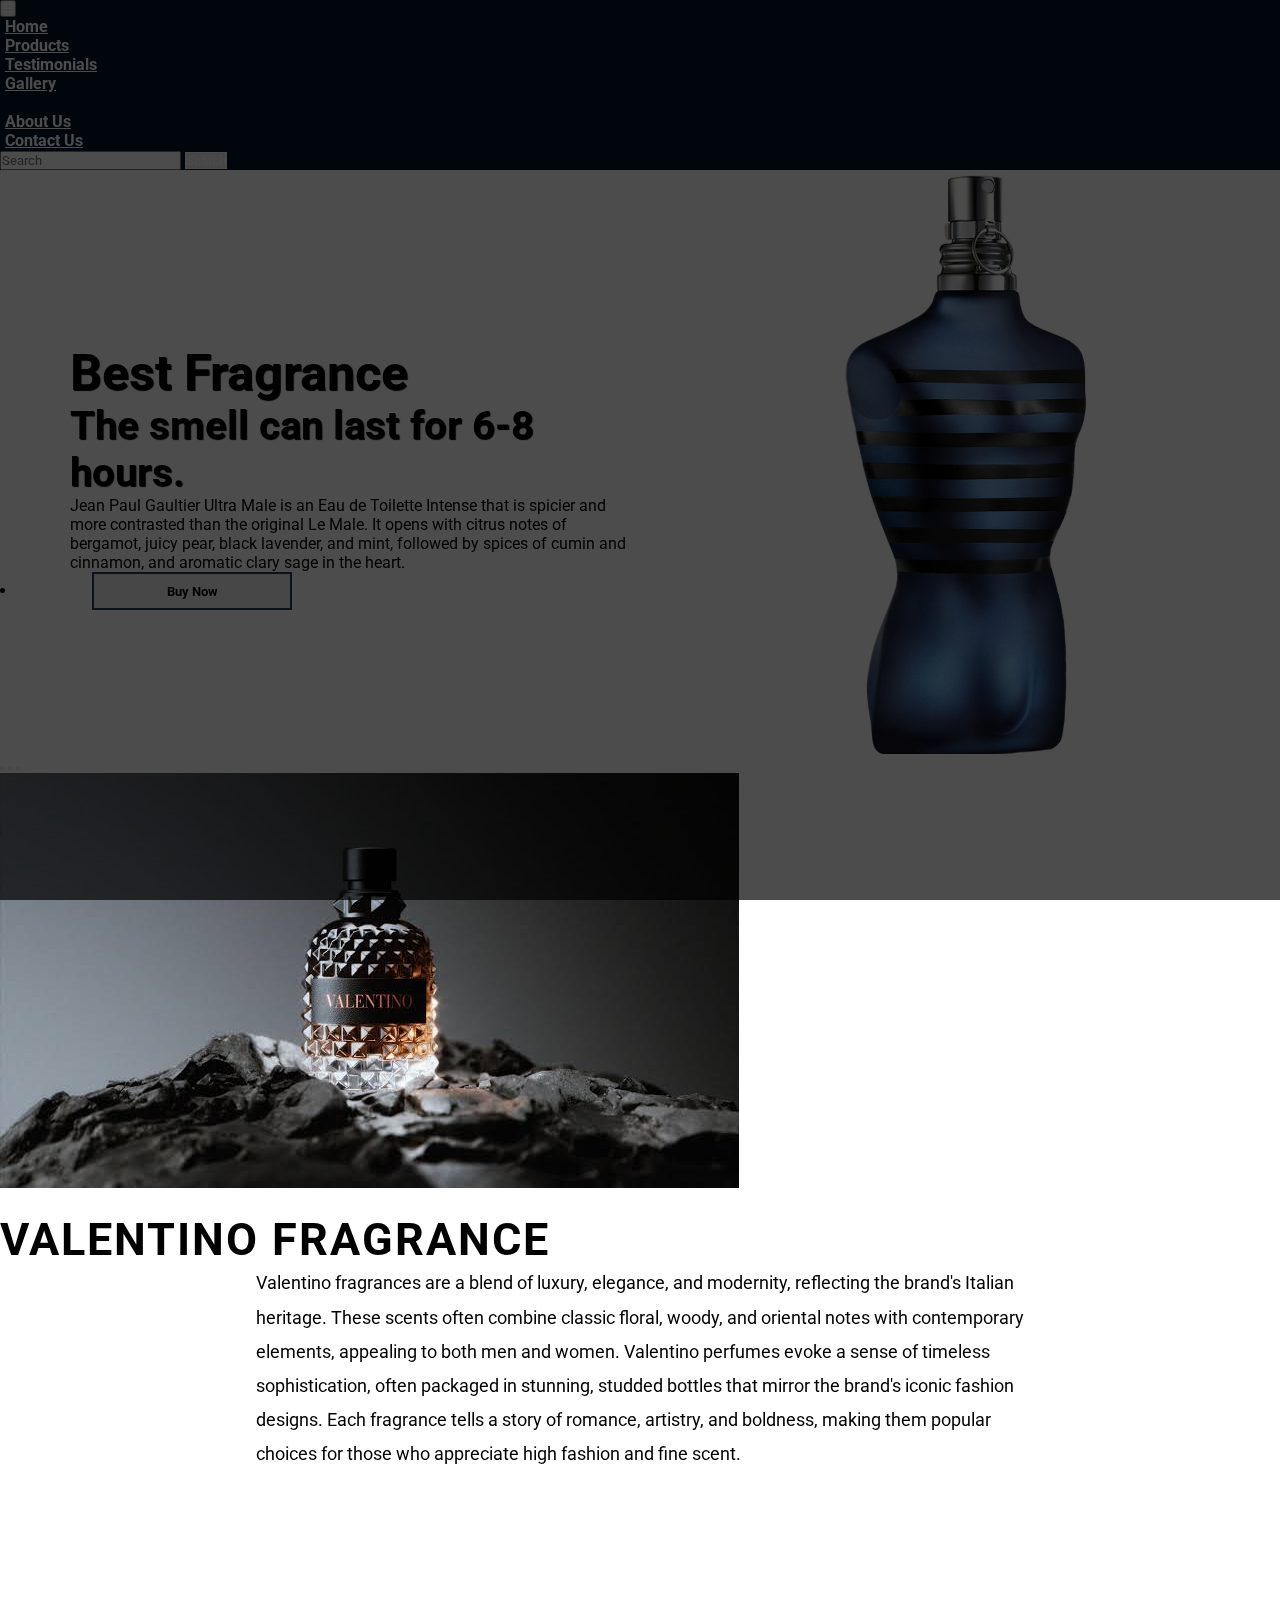
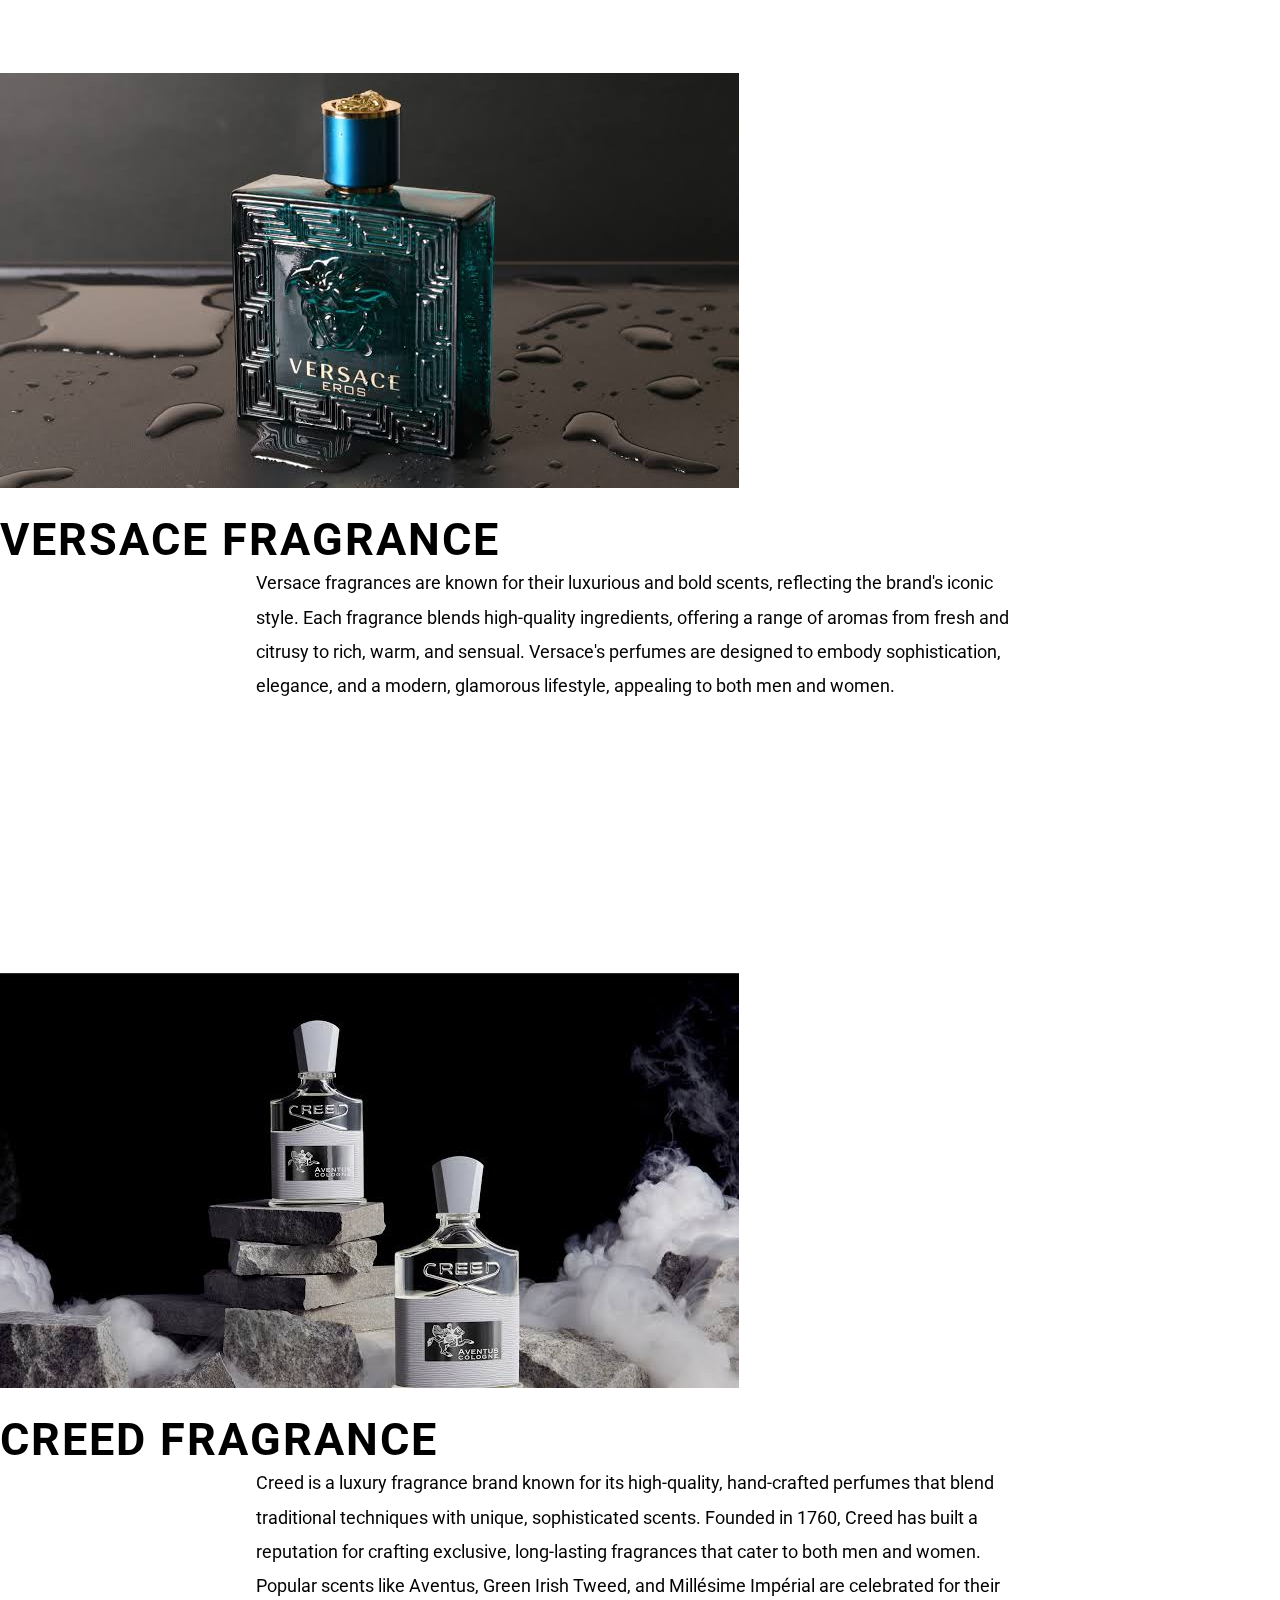
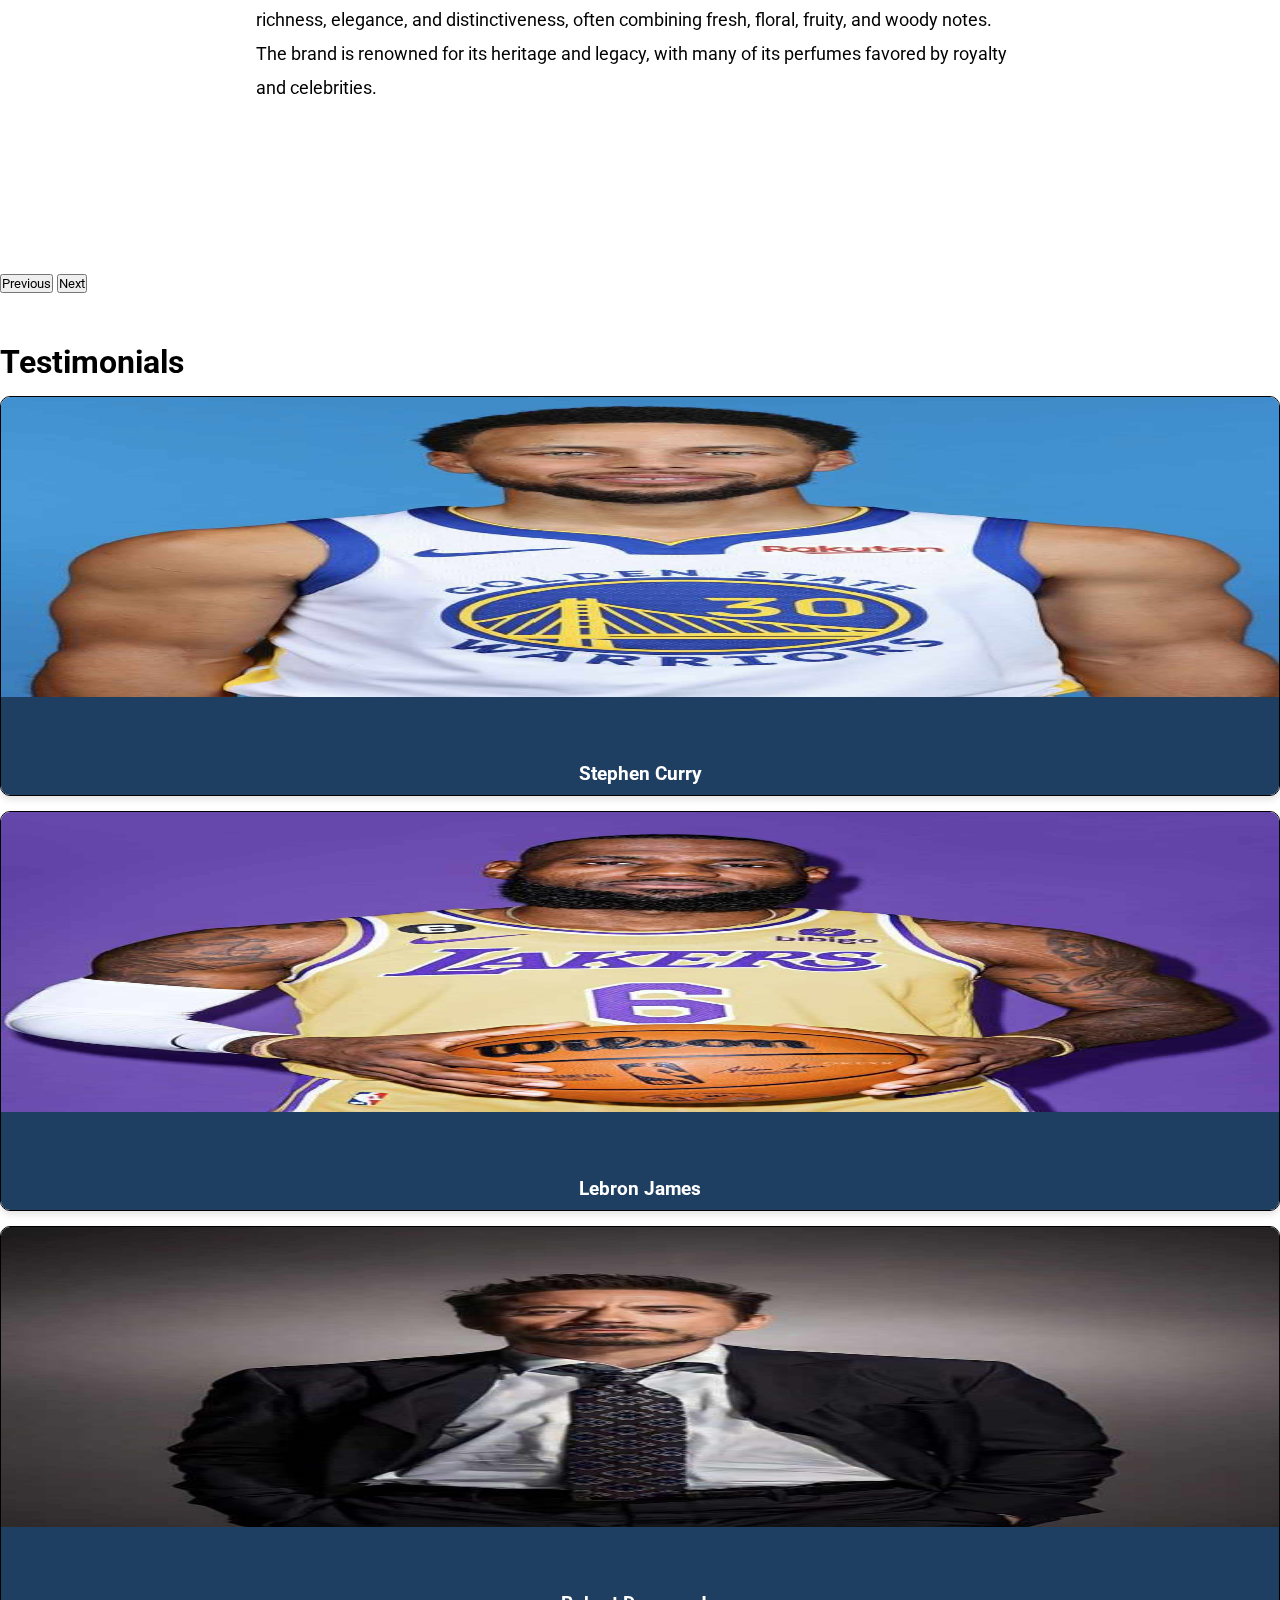
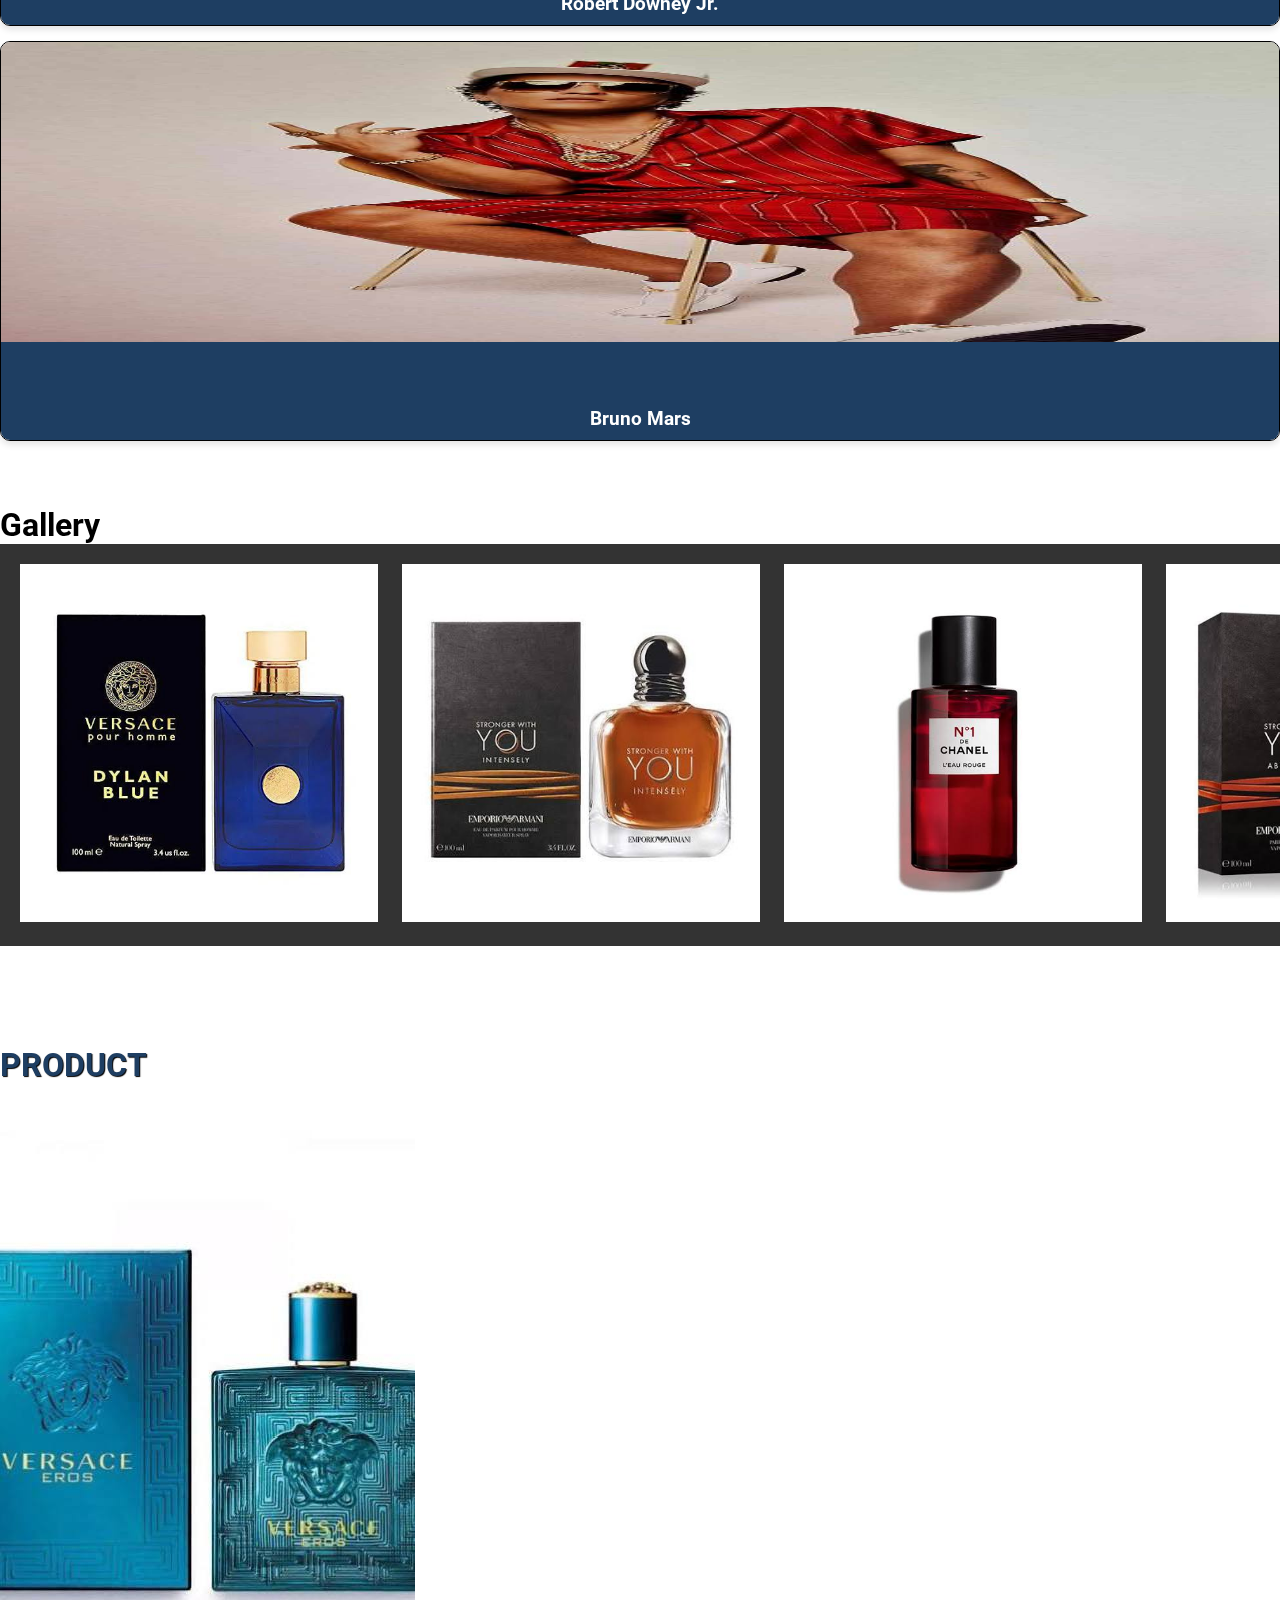
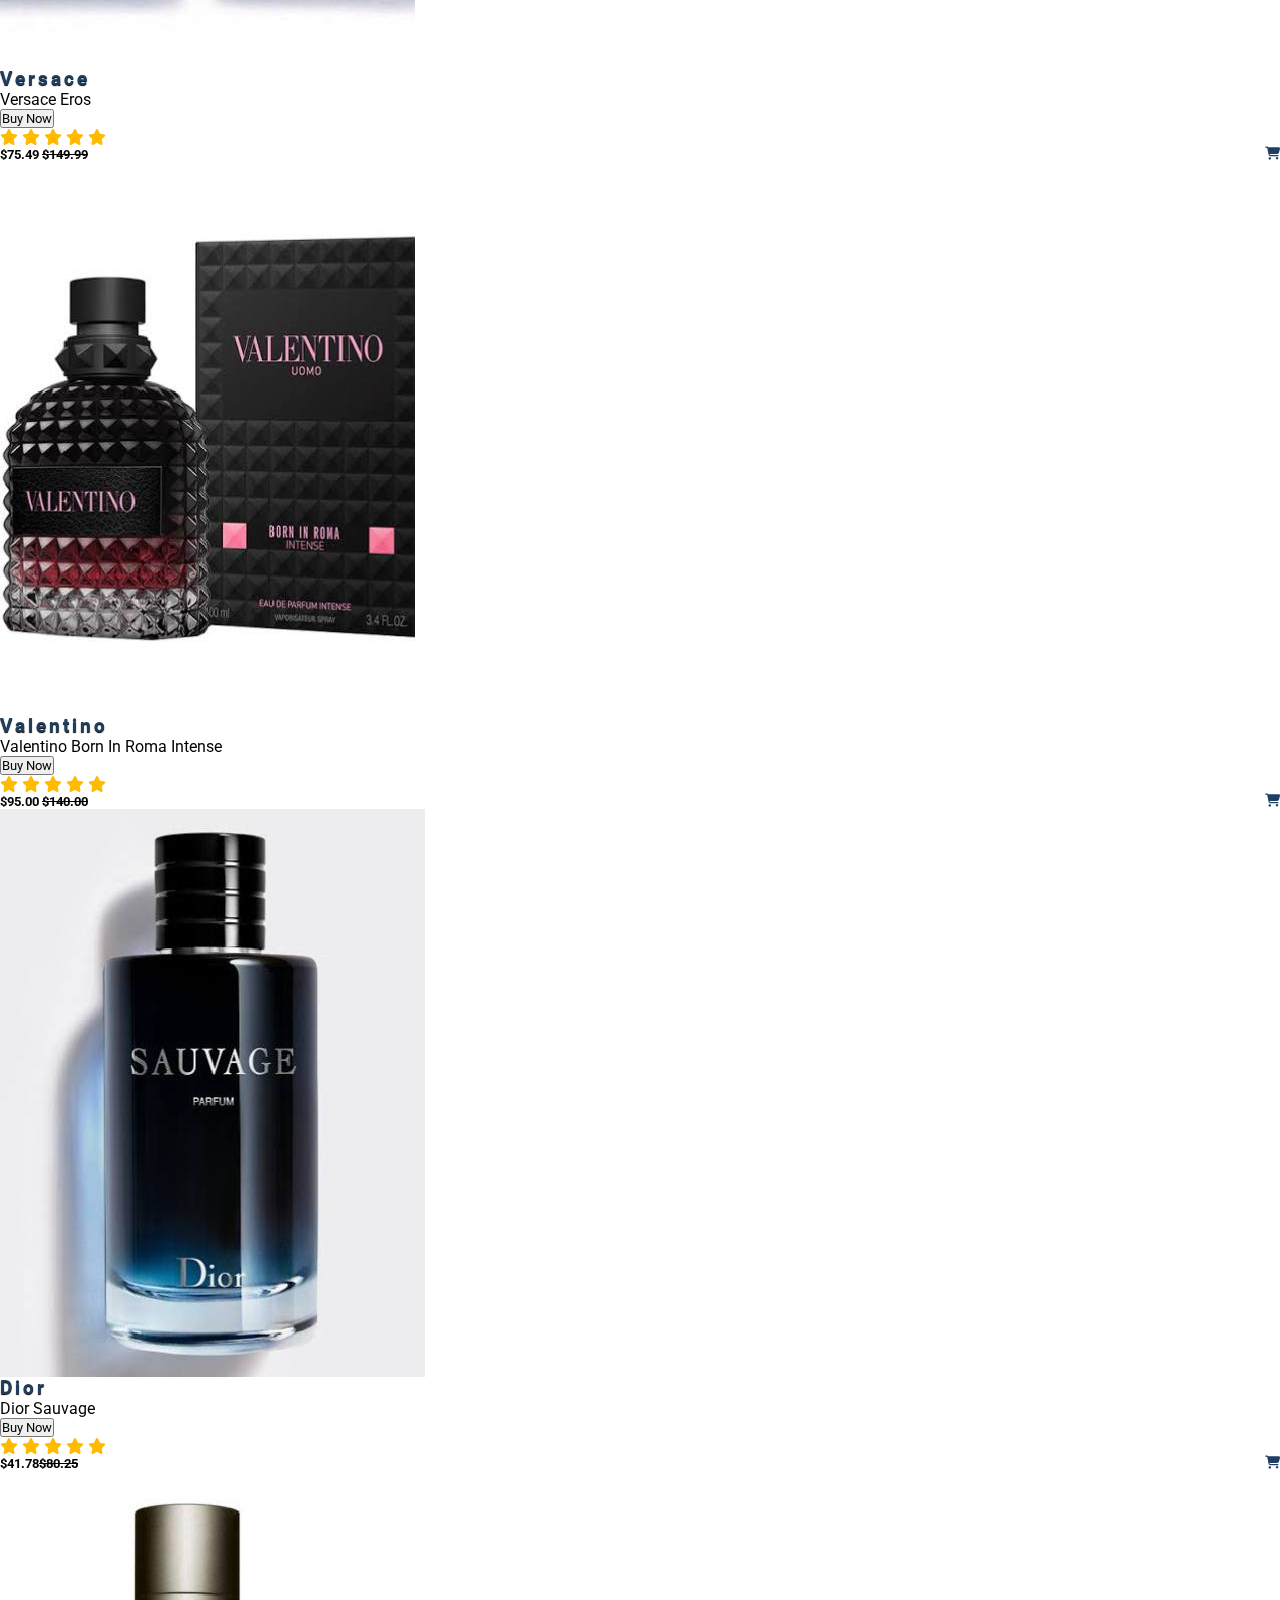
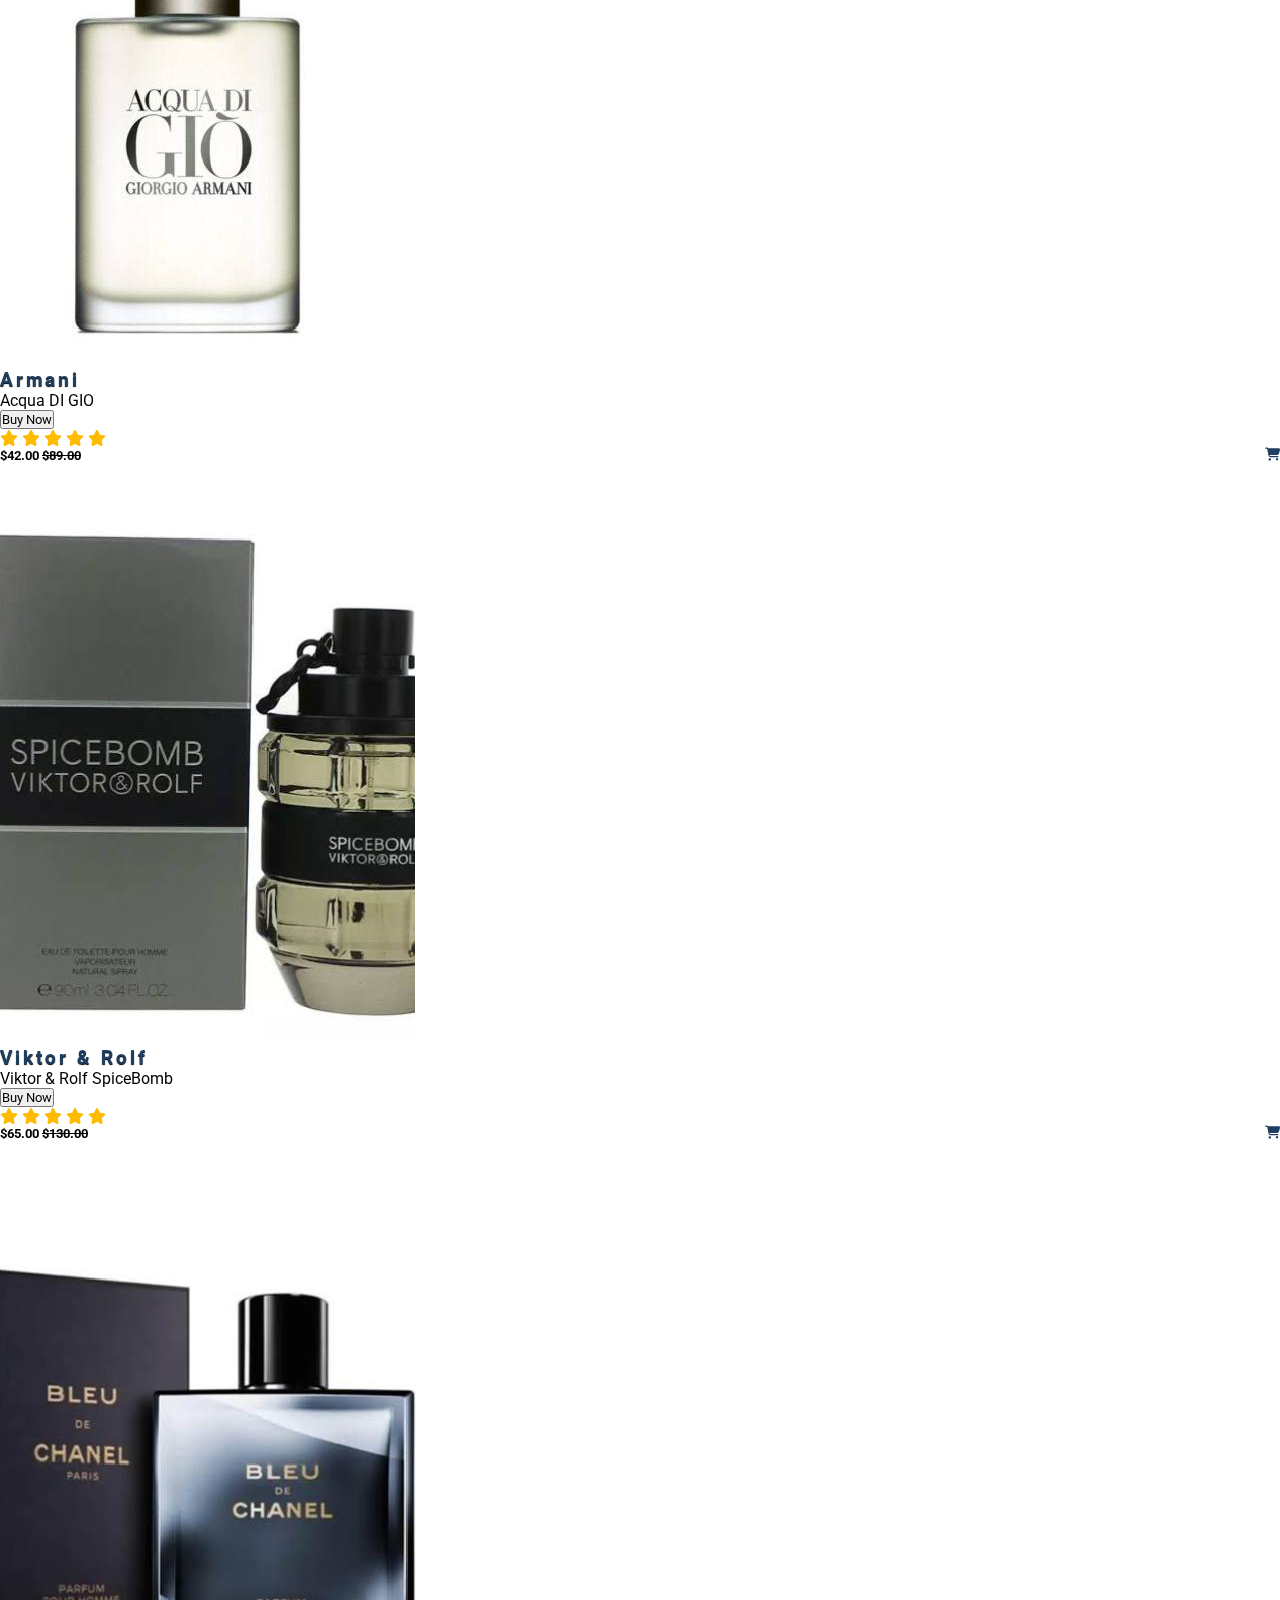
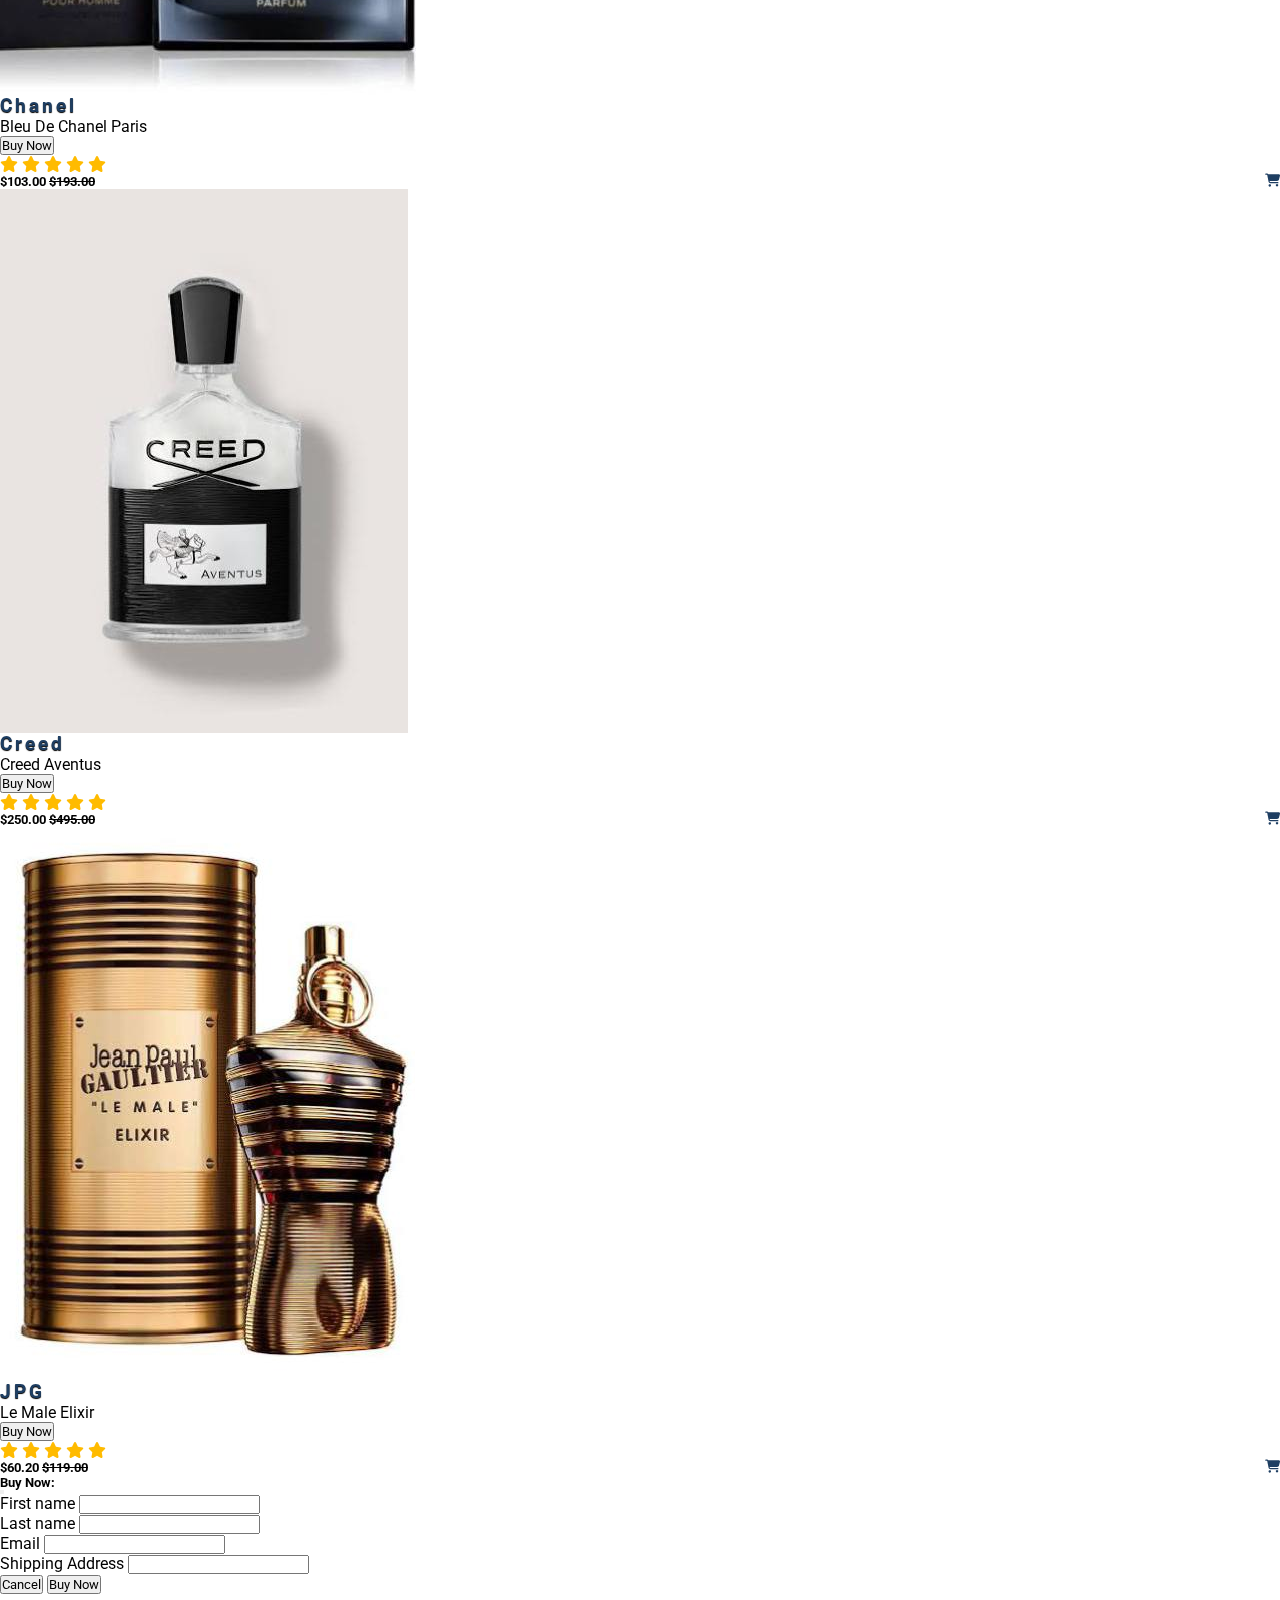
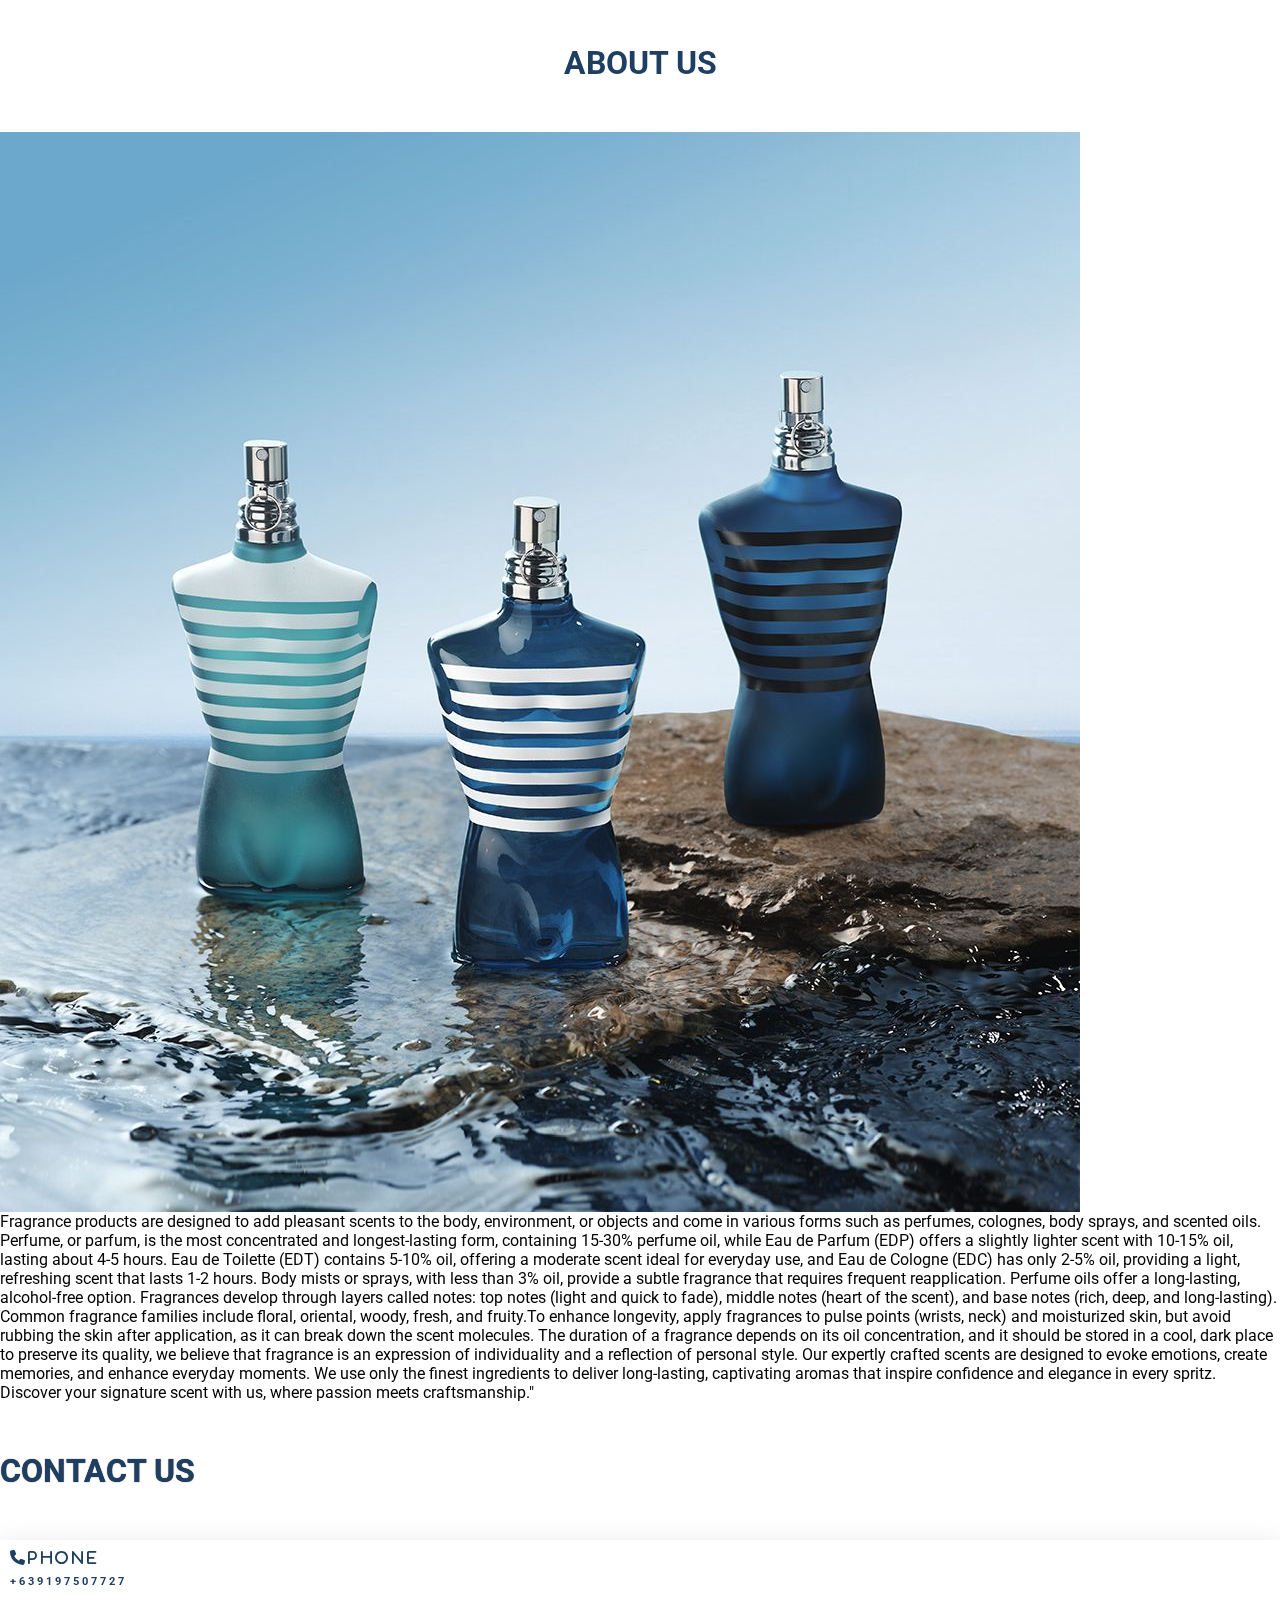
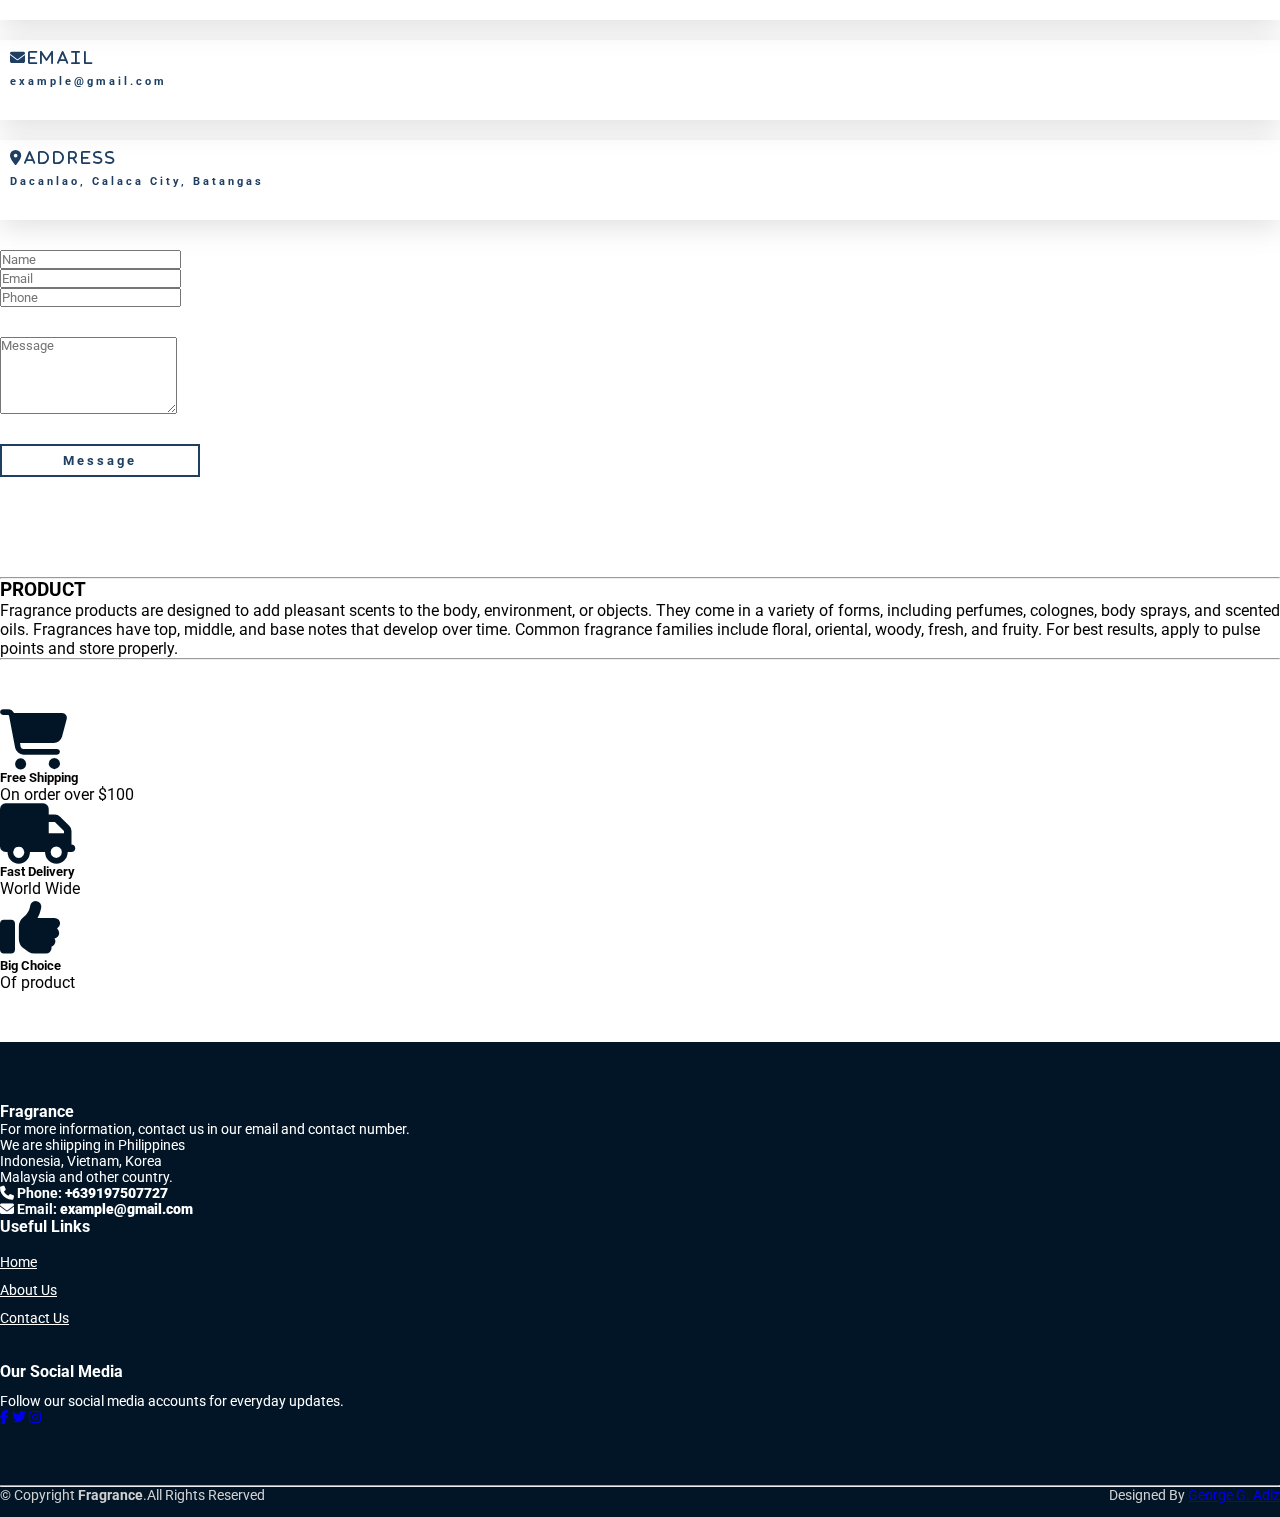
<file: midterm.html>
<html lang="en">
<head>
    <meta charset="UTF-8">
    <meta name="viewport" content="width=device-width, initial-scale=1.0">
    <title>Fragrance</title>
    <link rel="stylesheet" href="midterm.css">
    <link rel="stylesheet" href="https://cdnjs.cloudflare.com/ajax/libs/font-awesome/6.6.0/css/all.min.css">
    <link href="https://cdn.jsdelivr.net/npm/bootstrap@5.0.2/dist/css/bootstrap.min.css" rel="stylesheet" integrity="sha384-EVSTQN3/azprG1Anm3QDgpJLIm9Nao0Yz1ztcQTwFspd3yD65VohhpuuCOmLASjC" crossorigin="anonymous">
    <link rel="preconnect" href="https://fonts.googleapis.com">
    <link rel="preconnect" href="https://fonts.gstatic.com" crossorigin>
    <link href="https://fonts.googleapis.com/css2?family=Fredoka:wght@300..700&family=Roboto:wght@500&display=swap" rel="stylesheet">
</head>
<body>
    
    <div class="home-section">
        <!--navbar-->
        <nav class="navbar navbar-expand-lg fixed-top" id="navbar">
            <div class="container-fluid">
              <a class="navbar-brand" href="#"></a>
              <button class="navbar-toggler" type="button" data-bs-toggle="collapse" data-bs-target="#navbarSupportedContent" aria-controls="navbarSupportedContent" aria-expanded="false" aria-label="Toggle navigation">
                <span><i class="fa-solid fa-bars" style="color: white;"></i></span>
              </button>
              <div class="collapse navbar-collapse" id="navbarSupportedContent">
                <ul class="navbar-nav me-auto mb-2 mb-lg-0">
                  <li class="nav-item">
                    <a class="nav-link active" aria-current="page" href="midterm.html">Home</a>
                  </li>
                  <li class="nav-item">
                    <a class="nav-link" href="#Products">Products</a>
                  </li>
                  <li class="nav-item">
                    <a class="nav-link" href="#testimonials">Testimonials</a>
                  </li>
                  <li class="nav-item">
                    <a class="nav-link" href="#Gallery">Gallery</a>
                  </li>
                  <li class="nav-item"></li>
                    <a class="nav-link" href="#About">About Us</a>
                  </li>
                  <li class="nav-item">
                    <a class="nav-link" href="#contact">Contact Us</a>
                  </li>
                </ul>

                <form class="d-flex">
                  <input class="form-control me-2" type="search" placeholder="Search" aria-label="Search">
                  <button class="btn btn-outline-success" type="submit" id="search-btn">Search</button>
                </form>
              </div>
            </div>
          </nav>
        <!--navbar-->

        <!--Home Content-->
          <section class="home mt-5">
            <div class="content">
                <h3>Best Fragrance
                    <br> <span>The smell can last for 6-8 hours.</span>
                </h3>
                <p>Jean Paul Gaultier Ultra Male is an Eau de Toilette Intense that is spicier and more contrasted than the original Le Male. 
                It opens with citrus notes of bergamot, juicy pear, black lavender, and mint, followed by spices of cumin and cinnamon, and aromatic clary sage in the heart.</p>
                <li class="nav-item">
                  <a class="nav-link" href="#Products"><button id ="shopnow">Buy Now</button></a>
                </li>
            </div>
                <div class="img">
                    <img src="./assets/JPG UM.jpg" alt="">
                </div>
          </section>

          <div id="carouselExampleCaptions" class="carousel slide">
            <div class="carousel-indicators">
              <button type="button" data-bs-target="#carouselExampleCaptions" data-bs-slide-to="0" class="active" aria-current="true" aria-label="Slide 1"></button>
              <button type="button" data-bs-target="#carouselExampleCaptions" data-bs-slide-to="1" aria-label="Slide 2"></button>
              <button type="button" data-bs-target="#carouselExampleCaptions" data-bs-slide-to="2" aria-label="Slide 3"></button>
            </div>
            <div class="carousel-inner">
              <div class="carousel-item active">
                <img src="./assets/valentino.png" class="d-block w-100" alt="...">
                <div class="carousel-caption d-none d-md-block">
                  <h5>Valentino Fragrance</h5>
                  <p>Valentino fragrances are a blend of luxury, elegance, and modernity, reflecting the brand's Italian heritage. These scents often combine classic floral, 
                    woody, and oriental notes with contemporary elements, appealing to both men and women. 
                    Valentino perfumes evoke a sense of timeless sophistication, often packaged in stunning, studded bottles that mirror the brand's iconic fashion designs. 
                    Each fragrance tells a story of romance, artistry, and boldness, making them popular choices for those who appreciate high fashion and fine scent.</p>
                </div>
              </div>
              <div class="carousel-item">
                <img src="./assets/Versace.png" class="d-block w-100" alt="...">
                <div class="carousel-caption d-none d-md-block">
                  <h5>Versace fragrance</h5>
                  <p>Versace fragrances are known for their luxurious and bold scents, reflecting the brand's iconic style. Each fragrance blends high-quality ingredients,
                    offering a range of aromas from fresh and citrusy to rich, warm, and sensual. 
                    Versace's perfumes are designed to embody sophistication, elegance, and a modern, glamorous lifestyle, appealing to both men and women.</p>
                </div>
              </div>
              <div class="carousel-item">
                <img src="./assets/Creed.png" class="d-block w-100" alt="...">
                <div class="carousel-caption d-none d-md-block">
                  <h5>Creed Fragrance</h5>
                  <p>Creed is a luxury fragrance brand known for its high-quality, hand-crafted perfumes that blend traditional techniques with unique, sophisticated scents.
                    Founded in 1760, Creed has built a reputation for crafting exclusive, long-lasting fragrances that cater to both men and women. Popular scents like Aventus, 
                    Green Irish Tweed, and Millésime Impérial are celebrated for their richness, elegance, and distinctiveness, often combining fresh, floral, fruity, and woody notes. 
                    The brand is renowned for its heritage and legacy, with many of its perfumes favored by royalty and celebrities.</p>
                </div>
              </div>
            </div>
            <button class="carousel-control-prev" type="button" data-bs-target="#carouselExampleCaptions" data-bs-slide="prev">
              <span class="carousel-control-prev-icon" aria-hidden="true"></span>
              <span class="visually-hidden">Previous</span>
            </button>
            <button class="carousel-control-next" type="button" data-bs-target="#carouselExampleCaptions" data-bs-slide="next">
              <span class="carousel-control-next-icon" aria-hidden="true"></span>
              <span class="visually-hidden">Next</span>
            </button>
          </div>
        <!--home content-->

        <!--Testimonials-->
<section id="testimonials" class="container">
  <div class="row d-flex justify-content-center">
    <div class="col-md-10 col-xl-8 text-center">
      <h1 class="mb-4 pb-3 pt-5">Testimonials</h1>
    </div>
  </div>

  <div class="container text-center">
    <div class="row justify-content-center">
      <!-- Testimonial Card 1 -->
      <div class="col-sm-6 col-md-4 col-lg-3 mb-4">
        <div class="flip-card mx-auto">
          <div class="flip-card-inner">
            <div class="flip-card-front">
              <div class="position-relative" style="width: 100%; height: 300px;">
                <img src="./assets/STEPH CURRY.jpg" alt="Avatar" style="width: 100%; height: 100%; ">
                <div class="whitebox">
                  <h3 style="margin: 0;">Stephen Curry</h3>
                </div>
              </div>
            </div>
            <div class="flip-card-back">
              <h3 class="pt-4">Stephen Curry</h3>
              <ul class="list-unstyled d-flex justify-content-center mb-0">
                <li><i class="fas fa-star fa-sm text-warning"></i></li>
                <li><i class="fas fa-star fa-sm text-warning"></i></li>
                <li><i class="fas fa-star fa-sm text-warning"></i></li>
                <li><i class="fas fa-star fa-sm text-warning"></i></li>
                <li><i class="fas fa-star fa-sm text-warning"></i></li>
              </ul>
              <p class="text-center m-2">"As a busy professional basketball player, This Dior Sauvage fragrance is an essential part of my routine. It keeps me feeling fresh and confident all day long, even during back-to-back meetings. The subtle yet captivating scent never fails to earn me compliments. I can’t imagine my day without it!"
              </p>
            </div>
          </div>
        </div>
      </div>

      <!-- Testimonial Card 2 -->
      <div class="col-sm-6 col-md-4 col-lg-3 mb-4">
        <div class="flip-card mx-auto">
          <div class="flip-card-inner">
            <div class="flip-card-front">
              <div class="position-relative" style="width: 100%; height: 300px;">
                <img src="./assets/LBJ.jpg" alt="Avatar" style="width: 100%; height: 100%; ">
                <div class="whitebox">
                  <h3 style="margin: 0;">Lebron James</h3>
                </div>
              </div>
            </div>
            <div class="flip-card-back">
              <h3 class="pt-4">Lebron James</h3>
              <ul class="list-unstyled d-flex justify-content-center mb-0">
                <li><i class="fas fa-star fa-sm text-warning"></i></li>
                <li><i class="fas fa-star fa-sm text-warning"></i></li>
                <li><i class="fas fa-star fa-sm text-warning"></i></li>
                <li><i class="fas fa-star fa-sm text-warning"></i></li>
                <li><i class="fas fa-star fa-sm text-warning"></i></li>
              </ul>
              <p class="text-center m-2">"As a basketball player, I need this Jean Paul Gaultier Ultra Male fragrance that sparks inspiration. This one’s unique blend of floral and earthy notes is perfect! It’s sophisticated yet playful, just like my style. It’s become my signature scent, and I can’t get enough of it!"
              </p>
            </div>
          </div>
        </div>
      </div>

      <!-- Testimonial Card 3 -->
      <div class="col-sm-6 col-md-4 col-lg-3 mb-4">
        <div class="flip-card mx-auto">
          <div class="flip-card-inner">
            <div class="flip-card-front">
              <div class="position-relative" style="width: 100%; height: 300px;">
                <img src="./assets/RDJ.jpg" alt="Avatar" style="width: 100%; height: 100%; ">
                <div class="whitebox">
                  <h3 style="margin: 0;">Robert Downey Jr.</h3>
                </div>
              </div>
            </div>
            <div class="flip-card-back">
              <h3 class="pt-4">Robert Downey Jr.</h3>
              <ul class="list-unstyled d-flex justify-content-center mb-0">
                <li><i class="fas fa-star fa-sm text-warning"></i></li>
                <li><i class="fas fa-star fa-sm text-warning"></i></li>
                <li><i class="fas fa-star fa-sm text-warning"></i></li>
                <li><i class="fas fa-star fa-sm text-warning"></i></li>
                <li><i class="fas fa-star fa-sm text-warning"></i></li>
              </ul>
              <p class="text-center m-2">"As a Actor, I need a fragrance that can keep up with my active lifestyle. This Creed Aventus Fragrance one does the trick! It's light and refreshing, lasting through workouts and errands, while still smelling great. It’s my go-to scent every day."

              </p>
            </div>
          </div>
        </div>
      </div>

      <!-- Testimonial Card 4 -->
      <div class="col-sm-6 col-md-4 col-lg-3 mb-4">
        <div class="flip-card mx-auto">
          <div class="flip-card-inner">
            <div class="flip-card-front">
              <div class="position-relative" style="width: 100%; height: 300px;">
                <img src="./assets/bruno mars.jpg" alt="Avatar" style="width: 100%; height: 100%; ">
                <div class="whitebox">
                  <h3 style="margin: 0;">Bruno Mars</h3>
                </div>
              </div>
            </div>
            <div class="flip-card-back">
              <h3 class="pt-4">Bruno Mars</h3>
              <ul class="list-unstyled d-flex justify-content-center mb-0">
                <li><i class="fas fa-star fa-sm text-warning"></i></li>
                <li><i class="fas fa-star fa-sm text-warning"></i></li>
                <li><i class="fas fa-star fa-sm text-warning"></i></li>
                <li><i class="fas fa-star fa-sm text-warning"></i></li>
                <li><i class="fas fa-star fa-sm text-warning"></i></li>
              </ul>
              <p class="text-center m-2">"As a Singer, I love how this Jean Paul Gaultier Le Male Elixir fragrance makes me feel grounded no matter where I am. Its warm, exotic notes transport me to my favorite destinations and it lasts throughout my busy day. I never leave home without it!"</p>
            </div>
          </div>
        </div>
      </div>
    </div>
  </div>
</section>

        
        <!--Gallery-->
        <section>
          <h1 class="text-center fw-bold mb-4 pb-3 pt-5" id="Gallery">Gallery</h1>
        <div class="scroll-container">
          <img src="./assets/VERSACE DB.jpg" alt="">
          <img src="./assets/ARMANI SWYI.jpg" alt="">
          <img src="./assets/CHANEL L_EAU R.jpg" alt="">
          <img src="./assets/ARMANI SWYA.jpg" alt="">
          <img src="./assets/CHANEL HOMME.jpg" alt="">
          <img src="./assets/CREED INVICTUS.jpg" alt="">
          <img src="./assets/V&R NIGHT VISION.jpg" alt="">
          <img src="./assets/CREED ABSOLU.jpg" alt="">
          <img src="./assets/V&R INFRARED.jpg" alt="">
        </div>
      </section>
          <!--Gallery-->

          <!--product cards-->
          <section id="Products">
            <div class="container" id="product-cards">
              <h1 class="text-center mb-4 pb-3 pt-5">PRODUCT</h1>
              <div class="row" style="margin-top: 30px;">
                  <div class="col-md-3 py-3 py-md-0">
                      <div class="card">
                        <img src="./assets/versace cards1.jpg" alt="">
                        <div class="card-body">
                          <h3>Versace</h3>
                          <p>Versace Eros</p>
                          <button type="button" class="btn btn-outline-primary" data-bs-toggle="modal" data-bs-target="#buyNowModal">
                            Buy Now
                          </button>
                          <div class="star">
                              <i class="fas fa-star checked"></i>
                              <i class="fas fa-star checked"></i>
                              <i class="fas fa-star checked"></i>
                              <i class="fas fa-star checked"></i>
                              <i class="fas fa-star checked"></i>
                          </div>
                          <h5>$75.49 <strike>$149.99</strike> <span><i class="fa-solid fa-cart-shopping"></i></span></h5>
                        </div>
                      </div>
                  </div>
                  <div class="col-md-3 py-3 py-md-0">
                    <div class="card">
                      <img src="./assets/valentino cards1.jpg" alt="">
                      <div class="card-body">
                        <h3>Valentino</h3>
                        <p>Valentino Born In Roma Intense</p>
                        <button type="button" class="btn btn-outline-primary" data-bs-toggle="modal" data-bs-target="#buyNowModal">
                          Buy Now
                        </button>
                        <div class="star">
                            <i class="fas fa-star checked"></i>
                            <i class="fas fa-star checked"></i>
                            <i class="fas fa-star checked"></i>
                            <i class="fas fa-star checked"></i>
                            <i class="fas fa-star checked"></i>
                        </div>
                        <h5>$95.00 <strike>$140.00</strike> <span><i class="fa-solid fa-cart-shopping"></i></span></h5>
                      </div>
                    </div>
                </div>
                <div class="col-md-3 py-3 py-md-0">
                  <div class="card">
                    <img src="./assets/dior cards1.jpg" alt="">
                    <div class="card-body">
                      <h3>Dior</h3>
                      <p>Dior Sauvage</p>
                      <button type="button" class="btn btn-outline-primary" data-bs-toggle="modal" data-bs-target="#buyNowModal">
                        Buy Now
                      </button>
                      <div class="star">
                          <i class="fas fa-star checked"></i>
                          <i class="fas fa-star checked"></i>
                          <i class="fas fa-star checked"></i>
                          <i class="fas fa-star checked"></i>
                          <i class="fas fa-star checked"></i>
                      </div>
                      <h5>$41.78<strike>$80.25</strike> <span><i class="fa-solid fa-cart-shopping"></i></span></h5>
                    </div>
                  </div>
              </div>
              <div class="col-md-3 py-3 py-md-0">
                <div class="card">
                  <img src="./assets/armani cards1.jpg" alt="">
                  <div class="card-body">
                    <h3>Armani</h3>
                    <p>Acqua DI GIO</p>
                    <button type="button" class="btn btn-outline-primary" data-bs-toggle="modal" data-bs-target="#buyNowModal">
                      Buy Now
                    </button>
                    <div class="star">
                        <i class="fas fa-star checked"></i>
                        <i class="fas fa-star checked"></i>
                        <i class="fas fa-star checked"></i>
                        <i class="fas fa-star checked"></i>
                        <i class="fas fa-star checked"></i>
                    </div>
                    <h5>$42.00 <strike>$89.00</strike> <span><i class="fa-solid fa-cart-shopping"></i></span></h5>
                  </div>
                </div>
            </div>
            </div>

            <div class="row" style="margin-top: 30px;">
              <div class="col-md-3 py-3 py-md-0">
                  <div class="card">
                    <img src="./assets/viktor and rolf cards1.jpg" alt="">
                    <div class="card-body">
                      <h3>Viktor & Rolf</h3>
                      <p>Viktor & Rolf SpiceBomb</p>
                      <button type="button" class="btn btn-outline-primary" data-bs-toggle="modal" data-bs-target="#buyNowModal">
                        Buy Now
                      </button>
                      <div class="star">
                          <i class="fas fa-star checked"></i>
                          <i class="fas fa-star checked"></i>
                          <i class="fas fa-star checked"></i>
                          <i class="fas fa-star checked"></i>
                          <i class="fas fa-star checked"></i>
                      </div>
                      <h5>$65.00 <strike>$130.00</strike> <span><i class="fa-solid fa-cart-shopping"></i></span></h5>
                    </div>
                  </div>
              </div>
              <div class="col-md-3 py-3 py-md-0">
                <div class="card">
                  <img src="./assets/chanel cards1.jpg" alt="">
                  <div class="card-body">
                    <h3>Chanel</h3>
                    <p>Bleu De Chanel Paris</p>
                    <button type="button" class="btn btn-outline-primary" data-bs-toggle="modal" data-bs-target="#buyNowModal">
                      Buy Now
                    </button>
                    <div class="star">
                        <i class="fas fa-star checked"></i>
                        <i class="fas fa-star checked"></i>
                        <i class="fas fa-star checked"></i>
                        <i class="fas fa-star checked"></i>
                        <i class="fas fa-star checked"></i>
                    </div>
                    <h5>$103.00 <strike>$193.00</strike> <span><i class="fa-solid fa-cart-shopping"></i></span></h5>
                  </div>
                </div>
            </div>
            <div class="col-md-3 py-3 py-md-0">
              <div class="card">
                <img src="./assets/creed cards1.jpg" alt="">
                <div class="card-body">
                  <h3>Creed</h3>
                  <p>Creed Aventus</p>
                  <button type="button" class="btn btn-outline-primary" data-bs-toggle="modal" data-bs-target="#buyNowModal">
                    Buy Now
                  </button>
                  <div class="star">
                      <i class="fas fa-star checked"></i>
                      <i class="fas fa-star checked"></i>
                      <i class="fas fa-star checked"></i>
                      <i class="fas fa-star checked"></i>
                      <i class="fas fa-star checked"></i>
                  </div>
                  <h5>$250.00 <strike>$495.00</strike> <span><i class="fa-solid fa-cart-shopping"></i></span></h5>
                </div>
              </div>
          </div>
          <div class="col-md-3 py-3 py-md-0">
            <div class="card">
              <img src="./assets/jpg cards1.jpg" alt="">
              <div class="card-body">
                <h3>JPG</h3>
                <p>Le Male Elixir</p>
                <button type="button" class="btn btn-outline-primary" data-bs-toggle="modal" data-bs-target="#buyNowModal">
                  Buy Now
                </button>
                <div class="star">
                    <i class="fas fa-star checked"></i>
                    <i class="fas fa-star checked"></i>
                    <i class="fas fa-star checked"></i>
                    <i class="fas fa-star checked"></i>
                    <i class="fas fa-star checked"></i>
                </div>
                <h5>$60.20 <strike>$119.00</strike> <span><i class="fa-solid fa-cart-shopping"></i></span></h5>
              </div>
            </div>
        </div>
          </div>
            </div>
            <div class="modal fade" id="buyNowModal" tabindex="-1" aria-labelledby="buyNowModalLabel" aria-hidden="true">
              <div class="modal-dialog">
                <div class="modal-content">
                  <div class="modal-header">
                    <h5 class="modal-title" id="buyNowModalLabel">Buy Now:</h5>
                    <button type="button" class="btn-close" data-bs-dismiss="modal" aria-label="Close"></button>
                  </div>
                  <div class="modal-body">
                    <!-- Purchase Form -->
                    <form class="row g-3">
                      <div class="col-md-4">
                        <label for="validationDefault01" class="form-label">First name</label>
                        <input type="text" class="form-control" id="validationDefault01"  required>
                      </div>
                      <div class="col-md-4">
                        <label for="validationDefault02" class="form-label">Last name</label>
                        <input type="text" class="form-control" id="validationDefault02"  required>
                      </div>
                      <div class="col-md-6">
                        <label for="validationDefault03" class="form-label">Email</label>
                        <input type="email" class="form-control" id="customerEmail6" required>
                      </div>
                      <div class="col-md-6">
                        <label for="validationDefault03" class="form-label">Shipping Address</label>
                        <input type="text" class="form-control" id="validationDefault03" required>
                      </div>
                      <div class="col-12">
                        <button class="btn btn-light" data-bs-dismiss="modal" >Cancel </button>
                        <button class="btn btn-primary" type="submit" href="/index.html">Buy Now</button>
                      </div>
                    </form>
                  </div>    
          </section>
             <!--ABOUT-->
             <section id="About">
             <div class="container" id="about">
              <h1 class="mb-4 pb-3 pt-5">ABOUT US</h1>
              <div class="row" style="margin-top: 50px;">
                  <div class="col-md-6 py-3 py-md-0">
                      <div class="card">
                          <img src="./assets/about fragrance.png" alt="">
                      </div>
                  </div>
                  <div class="col-md-6 py-3 py-md-0">
                      <p>Fragrance products are designed to add pleasant scents to the body, environment, or objects and come in various forms such as perfumes, colognes, body sprays, and scented oils. 
                          Perfume, or parfum, is the most concentrated and longest-lasting form, containing 15-30% perfume oil, while Eau de Parfum (EDP) offers a slightly lighter scent with 10-15% oil, lasting about 4-5 hours.
                           Eau de Toilette (EDT) contains 5-10% oil, offering a moderate scent ideal for everyday use, and Eau de Cologne (EDC) has only 2-5% oil, providing a light, refreshing scent that lasts 1-2 hours.
                           Body mists or sprays, with less than 3% oil, provide a subtle fragrance that requires frequent reapplication. 
                           Perfume oils offer a long-lasting, alcohol-free option. Fragrances develop through layers called notes: top notes (light and quick to fade), middle notes (heart of the scent), and base notes (rich, deep, and long-lasting). 
                           Common fragrance families include floral, oriental, woody, fresh, and fruity.To enhance longevity, apply fragrances to pulse points (wrists, neck) and moisturized skin, but avoid rubbing the skin after application, as it can break down the scent molecules. 
                           The duration of a fragrance depends on its oil concentration, and it should be stored in a cool, dark place to preserve its quality, we believe that fragrance is an expression of individuality and a reflection of personal style. Our expertly crafted scents 
                           are designed to evoke emotions, create memories, and enhance everyday moments. We use only the finest ingredients to deliver long-lasting, captivating aromas that inspire confidence and elegance in every spritz. Discover your signature scent with us, where 
                           passion meets craftsmanship."</p>
                  </div>
              </div>
          </div>
        </section>
        <!--ABOUT-->
        <!--contact-->
        <section id="contact">
        <div class="container" id="contact">
          <h1 class="text-center mb-4 pb-3 pt-5">CONTACT US</h1>
          <div class="row" style="margin-top: 50px;">
              <div class="col-md-4 py-3 py-md-0">
                  <div class="card">
                      <i class="fas fa-phone">Phone</i>
                      <h6>+639197507727</h6>
                  </div>
              </div>
              <div class="col-md-4 py-3 py-md-0">
                  <div class="card">
                      <i class="fa-solid fa-envelope">Email</i>
                      <h6>example@gmail.com</h6>
                  </div>
              </div>
              <div class="col-md-4 py-3 py-md-0">
                  <div class="card">
                      <i class="fa-solid fa-location-dot">Address</i>
                      <h6>Dacanlao, Calaca City, Batangas</h6>
                  </div>
              </div>
          </div>
          <div class="row" style="margin-top: 30px;">
              <div class="col-md-4 py-3 py-md-0">
                  <input type="text" class="form-control form-control" placeholder="Name">
              </div>
              <div class="col-md-4 py-3 py-md-0">
                  <input type="text" class="form-control form-control" placeholder="Email">
              </div>
              <div class="col-md-4 py-3 py-md-0">
                  <input type="number" class="form-control form-control" placeholder="Phone">
              </div>
              <div class="form-group" style="margin-top: 30px;">
                  <textarea class="form-control" id="" rows="5" placeholder="Message"></textarea>
              </div>
              <div id="messagebtn" class="text-center"><button>Message</button></div>
          </div>
        </div>
      </section>
      <!--contact-->

          <!--product cards-->

            <!--product-->
            <div class="container" style="margin-top: 100px;">
              <hr>
            </div>
            <div class="container">
                <h3 style="font-weight: bold;">PRODUCT</h3>
                <p>Fragrance products are designed to add pleasant scents to the body, environment, or objects.
                  They come in a variety of forms, including perfumes, colognes, body sprays, and scented oils.
                  Fragrances have top, middle, and base notes that develop over time. Common fragrance families include floral,
                   oriental, woody, fresh, and fruity. For best results, apply to pulse points and store properly.</p>
                <hr>
            </div>
            <!--product-->


            <div class="container" id="offer">
                <div class="row">
                    <div class="col-md-4 py-3 py-md-0">
                        <i class="fa-solid fa-cart-shopping"></i>
                        <h5>Free Shipping</h5>
                        <p>On order over $100</p>
                    </div>
                    <div class="col-md-4 py-3 py-md-0">
                      <i class="fa-solid fa-truck"></i>
                      <h5>Fast Delivery</h5>
                      <p>World Wide</p>
                  </div>
                  <div class="col-md-4 py-3 py-md-0">
                    <i class="fa-solid fa-thumbs-up"></i>
                    <h5>Big Choice</h5>
                    <p>Of product</p>
                </div>
                </div>
            </div>

            <!--footer-->
            <footer id="footer" style="margin-top: 50px;">
                <div class="footer-top">
                  <div class="container">
                    <div class="row">
                      <div class="col-lg-3 col-md-6 footer-content">
                        <h3>Fragrance</h3>
                        <p>For more information, contact us in our email and contact number.</p>
                        <p>We are shiipping in
                           Philippines<br>
                           Indonesia, Vietnam, Korea <br>
                           Malaysia and other country. <br>
                        </p>
                        <strong><i class="fas fa-phone"></i> Phone: <strong>+639197507727</strong></strong><br>
                        <strong><i class="fa-solid fa-envelope"></i> Email: <strong>example@gmail.com</strong></strong>
                      </div>
                      <div class="col-lg-3 col-md-6 footer-links">
                        <h4>Useful Links</h4>
                          <ul>
                            <li><a href="#navbar">Home</a></li>
                            <li><a href="#about">About Us</a></li>
                            <li><a href="#contact">Contact Us</a></li>
                          </ul>
                      </div>
                      <div class="col-lg-3 col-md-6 footer-links">
                          <h4>Our Social Media</h4>
                          <p>Follow our social media accounts for everyday updates.</p>
                          <div class="social-links mt-3">
                            <a href="#" class="facebook"><i class="fa-brands fa-facebook-f"></i></a>
                            <a href="#" class="twitter"><i class="fa-brands fa-twitter"></i></a>
                            <a href="#" class="instagram"><i class="fa-brands fa-instagram"></i></a>
                          </div>
                      </div>
                    </div>
                  </div>
                </div>
                <hr>
                <div class="container py-4">
                    <div class="copyright">
                        &copy; Copyright <strong>Fragrance</strong>.All Rights Reserved
                    </div>
                    <div class="credits">
                        Designed By <a href="#">George G. Adiz</a>
                    </div>
                </div>
            </footer>
             <!--footer-->
    <script src="https://cdn.jsdelivr.net/npm/bootstrap@5.0.2/dist/js/bootstrap.bundle.min.js" integrity="sha384-MrcW6ZMFYlzcLA8Nl+NtUVF0sA7MsXsP1UyJoMp4YLEuNSfAP+JcXn/tWtIaxVXM" crossorigin="anonymous"></script>

</body>
</html>
</file>
<file: style.css>
*{
    margin: 0;
    padding: 0;
    box-sizing: border-box;
}

.other-navbar{
    margin-right: 33px;
}
.other-navbar i{
    color: #1E3E62;
    font-size: 20px;
    margin-left: 10px;
    cursor: pointer;
}


/* home section */
.home-section{
    width: 100%;
    height: 93vh;
    background-color: white;
}
/* navbar */
#navbar{
    background-color: #021526;
    font-size: 16px;
    font-family: "Roboto", sans-serif;
    font-weight: 500;
    font-style: normal;
}
#navbar .nav-link{
    color: white;
    font-weight: bold;
    margin-left: 5px;
    transition: 0.5s ease;
}
#navbar .navbar-link:hover{
    color: white;
    border-radius: 5px;
}
.dropdown li a{
    color: white;
}
#search-btn{
    color: white;
    border: 1px solid white;
}
#search-btn:hover{
    background-color: #1E3E62;
}
/* navbar */
/* Home content*/
.home{
    display: flex;
    align-items: center;
    justify-content: center;
    flex-wrap: wrap;
    position: relative;
    z-index: 0;
    font-family: 'Roboto Slab', serif;
}
.home .img{
    flex: 1 1 400px;
}
.home .img img{
    width: 100%;
}
.home .content{
    flex: 1 1 400px;
    margin-top: 30px;
}
.content h3{
    margin-left: 70px;
    font-size: 50px;
    text-shadow: 1px 1px 1px black;
    color: black;
    font-weight: bold;
}
.content h3 span{
    font-size: 40px;
}
.content p{
    margin-left: 70px;
    color: black;
}
.content #shopnow{
    margin-left: 70px;
    width: 200px;
    height: 38px;
    border: 2px solid #1E3E62;
    font-weight: bold;
    transition: 0.5s ease;
    cursor: pointer;
}
.content #shopnow:hover{
    background-color: #1E3E62;
    color: white;
}
@media screen and (max-width:800px){
    .content h3{
        margin-left: 50px;
        font-size: 40px;
    }
    .content p{
        margin-left: 50px;
    }
    .content #shopnow{
        margin-left: 50px;
    }
}
@media screen and (max-width:570px){
    .content h3{
        margin-left: 20px;
    }
    .content p{
        margin-left: 20px;
    }
    .content #shopnow{
        margin-left: 20px;
    }
}
@media screen and (max-width:799px){
    .home-section{
        height: 150vh;
    }
}
@media screen and (max-width:550px){
    .home-section{
        height: 100vh;
    }
}

*{
    font-family: Roboto;
}
body{
    background: f1fbff;
}
.carousel-item{
    height: 100vh;
    min-height: 300px;
}
.carousel-caption{
    top: 220px;
    z-index: 2;
}
.carousel-caption h5{
    font-size: 45px;
    text-transform: uppercase;
    letter-spacing: 2px;
    margin-top: 25px;
}
.carousel-caption p{
    width: 60%;
    margin: auto;
    font-size: 18px;
    line-height: 1.9;
}
.carousel-inner::before{
    content: '';
    position: absolute;
    width: 100%;
    height: 100%;
    top: 0;
    left: 0;
    background: rgba(0,0,0,0.7);
    z-index: 1;
}
@media screen and (max-width:800px){
    .carousel-item{
        margin-left: 50px;
        font-size: 40px;
    }
    .carousel-item{
        margin-left: 50px;
    }
    .carousel-caption h5{
        margin-left: 50px;
    }
    .carousel-caption p{
        margin-left: 50px;
    }
    .carousel-inner::before{
        margin-left: 50px;
    }
}
@media screen and (max-width:570px){
    .carousel-item{
        margin-left: 20px;
    }
    .carousel-item{
        margin-left: 20px;
    }
    .carousel-caption h5{
        margin-left: 50px;
    }
    .carousel-caption p{
        margin-left: 50px;
    }
    .carousel-inner::before{
        margin-left: 50px;
    }
}
/*Gallery*/
div.scroll-container {
    background-color: #333;
    overflow: auto;
    white-space: nowrap;
    padding: 10px;
  }
  
  div.scroll-container img {
    padding: 10px;
    object-fit: contain;
    width: 30%;
  }
/*Gallery*/
/* Home content*/
/* testimonials*/
.testimonial {
    padding-top: 30px;
    padding-bottom: 40px;
    align-items: center;
    justify-content: center;
  }
  
  .flip-card {
    background-color: transparent;
    width: 300px;
    height: 300px;
    border: 1px solid #1E3E62;
    perspective: 1000px;
    margin: 15px auto;
  }
  
  .flip-card-inner {
    position: relative;
    width: 100%;
    height: 100%;
    text-align: center;
    transition: 
    transform 0.8s;
    transform-style: preserve-3d;
  }
  
  .flip-card:hover .flip-card-inner {
    transform: rotateY(180deg);
  }
  
  .flip-card-front, .flip-card-back {
    position: absolute;
    width: 100%;
    height: 100%;
    -webkit-backface-visibility: hidden;
    backface-visibility: hidden;
  }
  
  .flip-card-front {
    background-color: #1E3E62;
    color: rgb(255, 255, 255);
  }
  
  .flip-card-back {
    background-color: #021526;
    color: white;
    transform: rotateY(180deg);
  }
  
  .whitebox {
    position: absolute;
    bottom: 0;
    left: 0;
    width: 100%;
    background-color: #1E3E62;
    text-align: center;
    padding: 10px;
  }
  
  .checked {
    color: rgb(255, 187, 0);
  }
  
  .card-img-round {
    border-radius: 50%;
    height: 150px;
    width: 150px;
    object-fit: cover;
    margin: 0 auto;
    align-items: center;
  }
  
  /* Responsive styles for testimonials */
  #testimonials {
    padding: 50px 0;
  }
  
  #testimonials h1 {
    font-weight: bold;
  }
  
  .flip-card {
    width: 100%;
    height: 400px;
    border: 1px solid #000000;
    border-radius: 10px;
    box-shadow: 0 4px 6px rgba(0, 0, 0, 0.1);
    overflow: hidden;
    transition: transform 0.5s;
    perspective: 1000px;
  }
  
  .flip-card:hover {
    transform: scale(1.05);
  }
  
  @media (max-width: 1200px) {
    #testimonials {
      padding: 30px 20px;
    }
  }
  
  @media (max-width: 768px) {
    #testimonials {
      padding: 20px 15px;
    }
  
  z
    .flip-card {
      height: 350px;
    }
  
    .flip-card .flip-card-front img {
      height: 100%;
    }
  }
  
  @media (max-width: 576px) {
    #testimonials {
      padding: 15px 10px;
    }
    .flip-card {
      height: 300px;
    }
  }
/* testimonials*/
/* home section */



/* product cards */
#product-cards{
    font-family: 'Roboto Slab' serif;
    margin-top: 100px;
}
#product-cards .cards{
    box-shadow: rgba(100, 100, 111, 0.2) 0px 7px 29px 0px;
}
#product-cards h1{
    margin-top: 30px;
    color: #1E3E62;
    text-shadow: 1px 1px 1px black;
}
#product-cards h3{
    letter-spacing: 3px;
    color: #1E3E62;
    text-shadow: 0px 1px 1px black;
    font-weight: bold;
}
#buynow-btn{
    color: #1E3E62;
    background: transparent;
    border: 1px solid #1E3E62;
    font-weight: bold;
}
#buynow-btn:hover{
    background-color: #1E3E62;
    color: white;
}
#product-cards h5 span{
    float: right;
    color: #1E3E62;
    cursor: pointer;
}
.checked{
    color: rgb(255, 187, 0);
}


/* product cards */

/* offer */
#offer{
    margin-top: 50px;
}
#offer i{
    font-size: 60px;
    color: #021526;
}
/* offer */

/* footer */
#footer{
    padding: 0 0 30px 0;
    color: #d0d0d0;
    font-size: 14px;
    background: #021526;
    font-family: 'Roboto Slab', serif;
}
#footer .footer-top{
    padding: 60px 0 30px;
    background: #021526;
    color: white;
}
#footer .footer-top .footer-contact h3{
    color: white;
    text-shadow: 1px 1px 1px black;
}
#footer .footer-top .footer-contact h4{
    font-size: 22px;
    margin: 0 0 300px 0;
    padding: 2px 0 2px 0;
    line-height: 1;
    font-weight: 700;
}
#footer .footer-top .footer-contact p{
    font-size: 14px;
    margin: 0;
    color: white;
    line-height: 1;
    font-weight: 700;
}
#footer .footer-top h4{
    font-size: 16px;
    font-weight: bold;
    position: relative;
    padding-bottom: 12px;
}
#footer .footer-top .footer-links{
    margin-bottom: 30px;
}
#footer .footer-top .footer-links ul{
    list-style: none;
    padding: 0;
    margin: 0;
}
#footer .footer-top .footer-links ul li{
    padding-right: 10px 0;
    display: flex;
    align-items: center;
}
#footer .footer-top .footer-links ul li:first-child{
    padding: 0;
}
#footer .footer-top .footer-links ul li a{
    color: white;
    line-height: 2;
}
#footer .footer-top.social-links a{
    font-size: 18px;
    display: inline-block;
    color: white;
    line-height: 1;
    padding-right: 4px;
    border-radius: 50px;
    text-align: center;
    width: 36px;
    height: 36px;
    transition: 0.5s ease   ;
}
#footer .copyright{
    text-align: center;
    float: left;
}
#footer .credits{
    float: right;
    text-align: center;
}
/* footer */

/*about*/
#about{
    margin-top: 50px;
}
#about h1{
    text-align: center;
    font-weight: bold;
    color: #1E3E62;
}
/*about*/

/*contact*/
#contact{
    margin-top: 50px;
}
#contact h1{
    color: #1E3E62;
    text-shadow: 0px 0px 1px black;
}
#contact .card{
    height: 80px;
    margin-top: 20px;
    box-shadow: rgba(100, 100, 111, 0.2) 0px 7px 29px 0px;
}
#contact .card i{
    margin-top: 10px;
    margin-left: 10px;
    font-size: 15px;
    color: #1E3E62;
    font-weight: bold;
    letter-spacing: 3px;
}
#contact .card h6{
    margin-left: 10px;
    margin-top: 10px;
    letter-spacing: 3px;
    font-weight: bold;
    color: #1E3E62;
}#messagebtn button{
    margin-top: 30px;
    width: 200px;
    height: 33px;
    background: transparent;
    border: 2px solid #1E3E62;
    color: #1E3E62;
    font-weight: bold;
    letter-spacing: 3px;
    transition: 0.5s ease;
}
#messagebtn button:hover{
    background-color: #1E3E62;
    color: white;
}
/*contact*/
</file>
<file: midterm.css>
*{
    margin: 0;
    padding: 0;
    box-sizing: border-box;
}

.other-navbar{
    margin-right: 33px;
}
.other-navbar i{
    color: #1E3E62;
    font-size: 20px;
    margin-left: 10px;
    cursor: pointer;
}


/* home section */
.home-section{
    width: 100%;
    height: 93vh;
    background-color: white;
}
/* navbar */
#navbar{
    background-color: #021526;
    font-size: 16px;
    font-family: "Roboto", sans-serif;
    font-weight: 500;
    font-style: normal;
}
#navbar .nav-link{
    color: white;
    font-weight: bold;
    margin-left: 5px;
    transition: 0.5s ease;
}
#navbar .navbar-link:hover{
    color: white;
    border-radius: 5px;
}
.dropdown li a{
    color: white;
}
#search-btn{
    color: white;
    border: 1px solid white;
}
#search-btn:hover{
    background-color: #1E3E62;
}
/* navbar */
/* Home content*/
.home{
    display: flex;
    align-items: center;
    justify-content: center;
    flex-wrap: wrap;
    position: relative;
    z-index: 0;
    font-family: 'Roboto Slab', serif;
}
.home .img{
    flex: 1 1 400px;
}
.home .img img{
    width: 100%;
}
.home .content{
    flex: 1 1 400px;
    margin-top: 30px;
}
.content h3{
    margin-left: 70px;
    font-size: 50px;
    text-shadow: 1px 1px 1px black;
    color: black;
    font-weight: bold;
}
.content h3 span{
    font-size: 40px;
}
.content p{
    margin-left: 70px;
    color: black;
}
.content #shopnow{
    margin-left: 70px;
    width: 200px;
    height: 38px;
    border: 2px solid #1E3E62;
    font-weight: bold;
    transition: 0.5s ease;
    cursor: pointer;
}
.content #shopnow:hover{
    background-color: #1E3E62;
    color: white;
}
@media screen and (max-width:800px){
    .content h3{
        margin-left: 50px;
        font-size: 40px;
    }
    .content p{
        margin-left: 50px;
    }
    .content #shopnow{
        margin-left: 50px;
    }
}
@media screen and (max-width:570px){
    .content h3{
        margin-left: 20px;
    }
    .content p{
        margin-left: 20px;
    }
    .content #shopnow{
        margin-left: 20px;
    }
}
@media screen and (max-width:799px){
    .home-section{
        height: 150vh;
    }
}
@media screen and (max-width:550px){
    .home-section{
        height: 100vh;
    }
}

*{
    font-family: Roboto;
}
body{
    background: f1fbff;
}
.carousel-item{
    height: 100vh;
    min-height: 300px;
}
.carousel-caption{
    top: 220px;
    z-index: 2;
}
.carousel-caption h5{
    font-size: 45px;
    text-transform: uppercase;
    letter-spacing: 2px;
    margin-top: 25px;
}
.carousel-caption p{
    width: 60%;
    margin: auto;
    font-size: 18px;
    line-height: 1.9;
}
.carousel-inner::before{
    content: '';
    position: absolute;
    width: 100%;
    height: 100%;
    top: 0;
    left: 0;
    background: rgba(0,0,0,0.7);
    z-index: 1;
}
@media screen and (max-width:800px){
    .carousel-item{
        margin-left: 50px;
        font-size: 40px;
    }
    .carousel-item{
        margin-left: 50px;
    }
    .carousel-caption h5{
        margin-left: 50px;
    }
    .carousel-caption p{
        margin-left: 50px;
    }
    .carousel-inner::before{
        margin-left: 50px;
    }
}
@media screen and (max-width:570px){
    .carousel-item{
        margin-left: 20px;
    }
    .carousel-item{
        margin-left: 20px;
    }
    .carousel-caption h5{
        margin-left: 50px;
    }
    .carousel-caption p{
        margin-left: 50px;
    }
    .carousel-inner::before{
        margin-left: 50px;
    }
}
/*Gallery*/
div.scroll-container {
    background-color: #333;
    overflow: auto;
    white-space: nowrap;
    padding: 10px;
  }
  
  div.scroll-container img {
    padding: 10px;
    object-fit: contain;
    width: 30%;
  }
/*Gallery*/
/* Home content*/
/* testimonials*/
.testimonial {
    padding-top: 30px;
    padding-bottom: 40px;
    align-items: center;
    justify-content: center;
  }
  
  .flip-card {
    background-color: transparent;
    width: 300px;
    height: 300px;
    border: 1px solid #1E3E62;
    perspective: 1000px;
    margin: 15px auto;
  }
  
  .flip-card-inner {
    position: relative;
    width: 100%;
    height: 100%;
    text-align: center;
    transition: 
    transform 0.8s;
    transform-style: preserve-3d;
  }
  
  .flip-card:hover .flip-card-inner {
    transform: rotateY(180deg);
  }
  
  .flip-card-front, .flip-card-back {
    position: absolute;
    width: 100%;
    height: 100%;
    -webkit-backface-visibility: hidden;
    backface-visibility: hidden;
  }
  
  .flip-card-front {
    background-color: #1E3E62;
    color: rgb(255, 255, 255);
  }
  
  .flip-card-back {
    background-color: #021526;
    color: white;
    transform: rotateY(180deg);
  }
  
  .whitebox {
    position: absolute;
    bottom: 0;
    left: 0;
    width: 100%;
    background-color: #1E3E62;
    text-align: center;
    padding: 10px;
  }
  
  .checked {
    color: rgb(255, 187, 0);
  }
  
  .card-img-round {
    border-radius: 50%;
    height: 150px;
    width: 150px;
    object-fit: cover;
    margin: 0 auto;
    align-items: center;
  }
  
  /* Responsive styles for testimonials */
  #testimonials {
    padding: 50px 0;
  }
  
  #testimonials h1 {
    font-weight: bold;
  }
  
  .flip-card {
    width: 100%;
    height: 400px;
    border: 1px solid #000000;
    border-radius: 10px;
    box-shadow: 0 4px 6px rgba(0, 0, 0, 0.1);
    overflow: hidden;
    transition: transform 0.5s;
    perspective: 1000px;
  }
  
  .flip-card:hover {
    transform: scale(1.05);
  }
  
  @media (max-width: 1200px) {
    #testimonials {
      padding: 30px 20px;
    }
  }
  
  @media (max-width: 768px) {
    #testimonials {
      padding: 20px 15px;
    }
  
  z
    .flip-card {
      height: 350px;
    }
  
    .flip-card .flip-card-front img {
      height: 100%;
    }
  }
  
  @media (max-width: 576px) {
    #testimonials {
      padding: 15px 10px;
    }
    .flip-card {
      height: 300px;
    }
  }
/* testimonials*/
/* home section */



/* product cards */
#product-cards{
    font-family: 'Roboto Slab' serif;
    margin-top: 100px;
}
#product-cards .cards{
    box-shadow: rgba(100, 100, 111, 0.2) 0px 7px 29px 0px;
}
#product-cards h1{
    margin-top: 30px;
    color: #1E3E62;
    text-shadow: 1px 1px 1px black;
}
#product-cards h3{
    letter-spacing: 3px;
    color: #1E3E62;
    text-shadow: 0px 1px 1px black;
    font-weight: bold;
}
#buynow-btn{
    color: #1E3E62;
    background: transparent;
    border: 1px solid #1E3E62;
    font-weight: bold;
}
#buynow-btn:hover{
    background-color: #1E3E62;
    color: white;
}
#product-cards h5 span{
    float: right;
    color: #1E3E62;
    cursor: pointer;
}
.checked{
    color: rgb(255, 187, 0);
}


/* product cards */

/* offer */
#offer{
    margin-top: 50px;
}
#offer i{
    font-size: 60px;
    color: #021526;
}
/* offer */

/* footer */
#footer{
    padding: 0 0 30px 0;
    color: #d0d0d0;
    font-size: 14px;
    background: #021526;
    font-family: 'Roboto Slab', serif;
}
#footer .footer-top{
    padding: 60px 0 30px;
    background: #021526;
    color: white;
}
#footer .footer-top .footer-contact h3{
    color: white;
    text-shadow: 1px 1px 1px black;
}
#footer .footer-top .footer-contact h4{
    font-size: 22px;
    margin: 0 0 300px 0;
    padding: 2px 0 2px 0;
    line-height: 1;
    font-weight: 700;
}
#footer .footer-top .footer-contact p{
    font-size: 14px;
    margin: 0;
    color: white;
    line-height: 1;
    font-weight: 700;
}
#footer .footer-top h4{
    font-size: 16px;
    font-weight: bold;
    position: relative;
    padding-bottom: 12px;
}
#footer .footer-top .footer-links{
    margin-bottom: 30px;
}
#footer .footer-top .footer-links ul{
    list-style: none;
    padding: 0;
    margin: 0;
}
#footer .footer-top .footer-links ul li{
    padding-right: 10px 0;
    display: flex;
    align-items: center;
}
#footer .footer-top .footer-links ul li:first-child{
    padding: 0;
}
#footer .footer-top .footer-links ul li a{
    color: white;
    line-height: 2;
}
#footer .footer-top.social-links a{
    font-size: 18px;
    display: inline-block;
    color: white;
    line-height: 1;
    padding-right: 4px;
    border-radius: 50px;
    text-align: center;
    width: 36px;
    height: 36px;
    transition: 0.5s ease   ;
}
#footer .copyright{
    text-align: center;
    float: left;
}
#footer .credits{
    float: right;
    text-align: center;
}
/* footer */

/*about*/
#about{
    margin-top: 50px;
}
#about h1{
    text-align: center;
    font-weight: bold;
    color: #1E3E62;
}
/*about*/

/*contact*/
#contact{
    margin-top: 50px;
}
#contact h1{
    color: #1E3E62;
    text-shadow: 0px 0px 1px black;
}
#contact .card{
    height: 80px;
    margin-top: 20px;
    box-shadow: rgba(100, 100, 111, 0.2) 0px 7px 29px 0px;
}
#contact .card i{
    margin-top: 10px;
    margin-left: 10px;
    font-size: 15px;
    color: #1E3E62;
    font-weight: bold;
    letter-spacing: 3px;
}
#contact .card h6{
    margin-left: 10px;
    margin-top: 10px;
    letter-spacing: 3px;
    font-weight: bold;
    color: #1E3E62;
}#messagebtn button{
    margin-top: 30px;
    width: 200px;
    height: 33px;
    background: transparent;
    border: 2px solid #1E3E62;
    color: #1E3E62;
    font-weight: bold;
    letter-spacing: 3px;
    transition: 0.5s ease;
}
#messagebtn button:hover{
    background-color: #1E3E62;
    color: white;
}
/*contact*/
</file>
